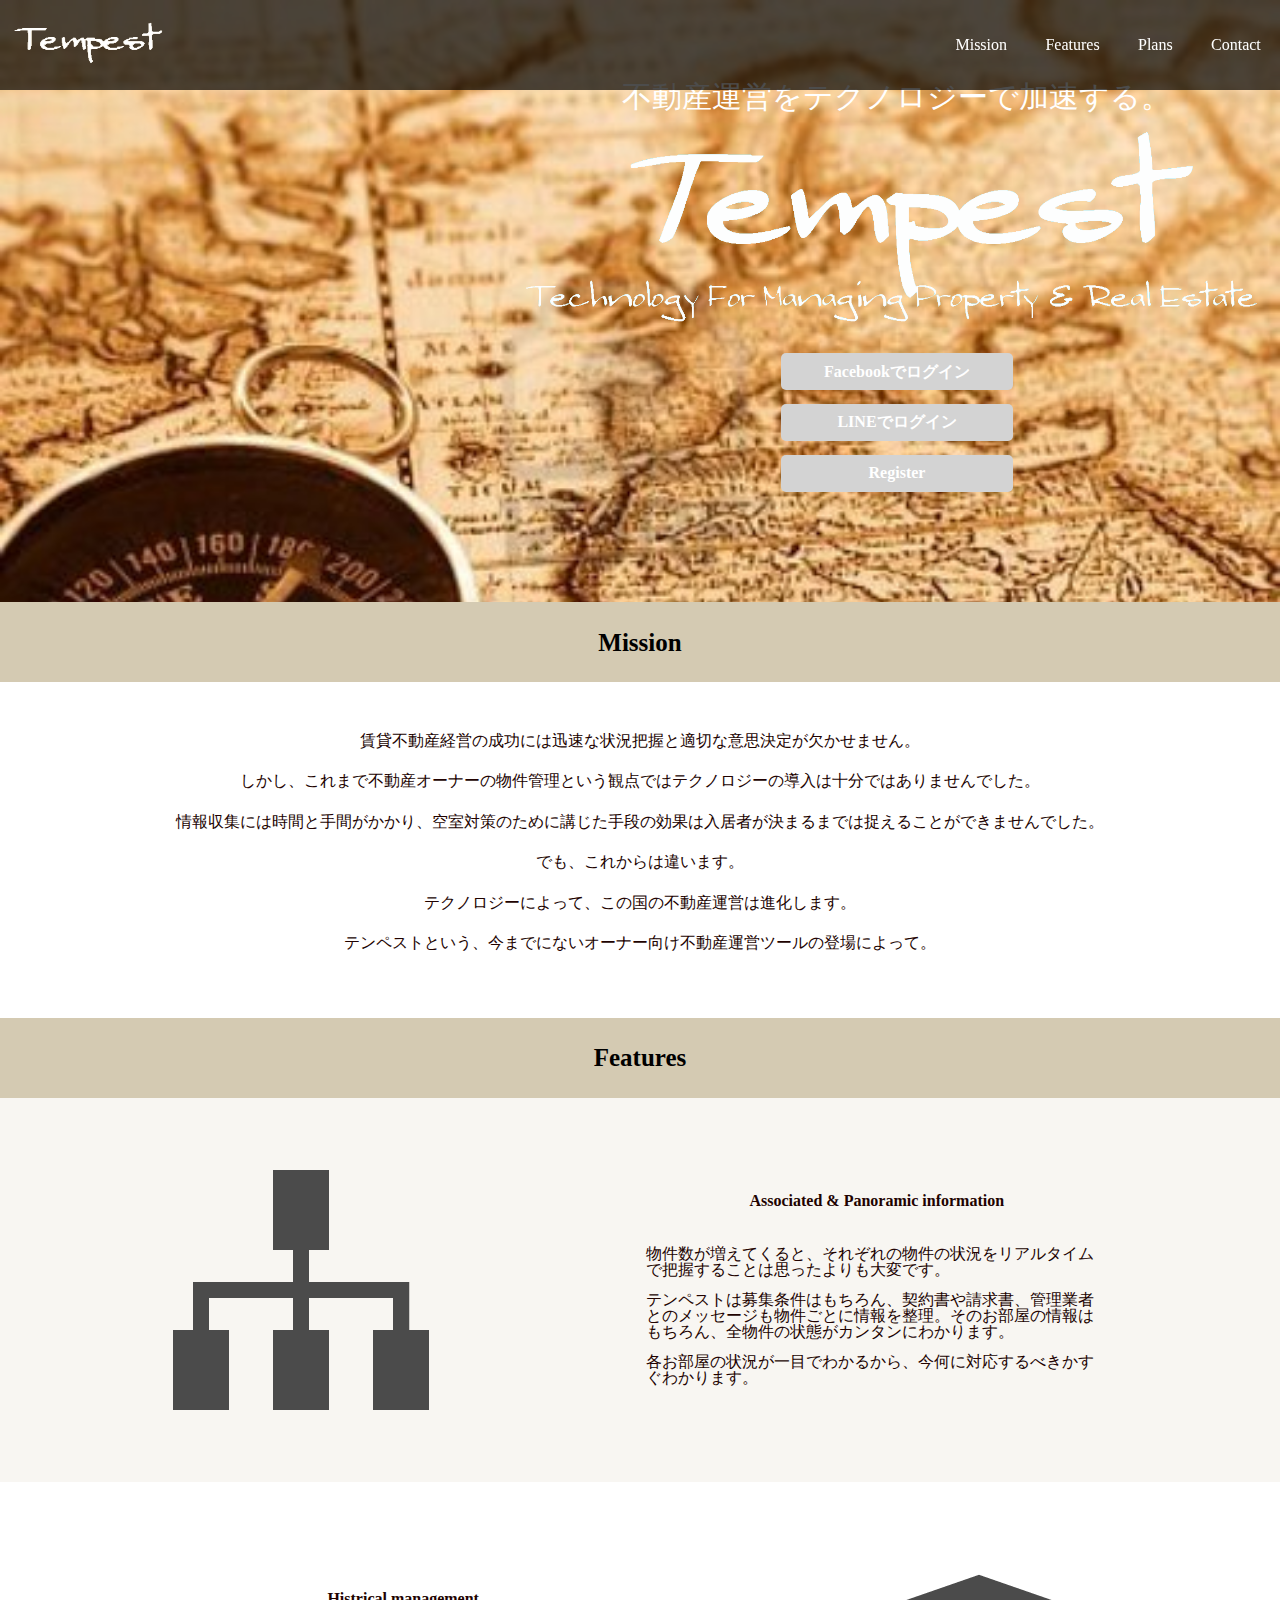
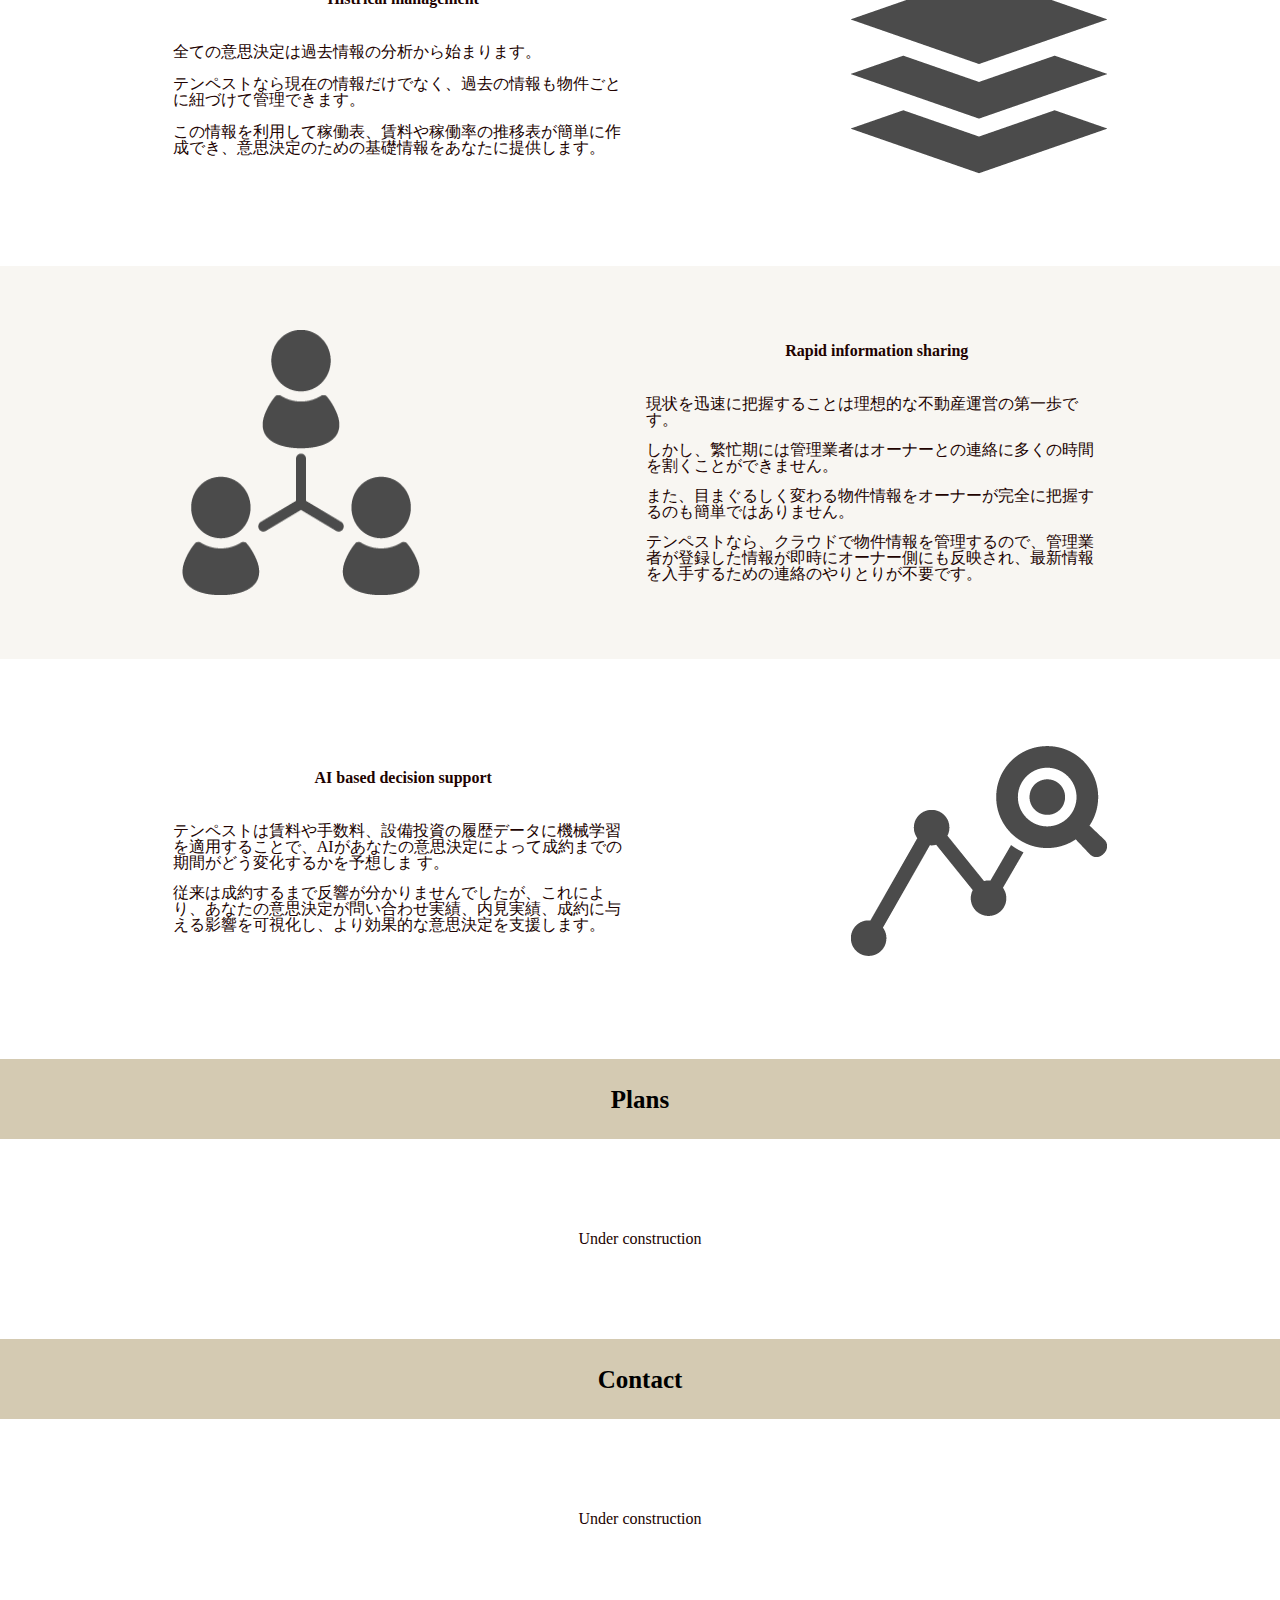
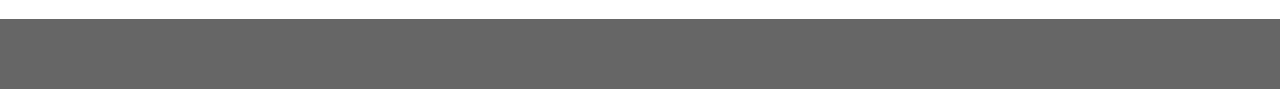
<file: コード/index.html>
<!DOCTYPE html>
<html lang="ja">
  <head>
    <meta charset="utf-8">
    <meta http-equiv="X-UA-Compatible" content="IE=edge">
    <meta name="viewport" content="width=device-width, initial-scale=1">
    <title>Tempest top</title>
    <!--reset css-->
    <link rel="stylesheet" href="css/reset.css">
    <link rel="stylesheet" href="css/header.css">
    <link rel="stylesheet" href="css/task_bar.css">
    <link rel="stylesheet" href="css/index.css">
    
    <!-- BootstrapのCSS読み込み -->
<!--    <link href="css/bootstrap.min.css" rel="stylesheet">-->
    <!-- jQuery読み込み -->
    <script src="https://ajax.googleapis.com/ajax/libs/jquery/1.11.3/jquery.min.js"></script>
    <!-- BootstrapのJS読み込み -->
<!--    <script src="js/bootstrap.min.js"></script>-->
  </head>
  
  <body>
<div class="container">
    <div class="header">
        <div class="logo"><img src="img/logo2.png" alt="tempest logo"></div>
        <div class="menu">
            <a href="#mission">Mission</a>
            <a href="#features">Features</a>
            <a href="#plans">Plans</a>
            <a href="#contact">Contact</a>
        </div>
    </div>

    <div class="top-main">
      <div class="main-box"></div>
       <div class="main-parts">
        <p>不動産運営をテクノロジーで加速する。</p>
        <img src="img/logomainwhite230.png" alt="">
        <div class="logins">
        <a>Facebookでログイン</a>
        <a>LINEでログイン</a>
        <a>Register</a>
         <a name="mission"></a>
        </div>
       </div>

    </div>

    <div class="ribbon">
        <a >Mission</a>
    </div>
    
    <div class="mission">
       <p>
         賃貸不動産経営の成功には迅速な状況把握と適切な意思決定が欠かせません。
       </p>
       <p>
         しかし、これまで不動産オーナーの物件管理という観点ではテクノロジーの導入は十分ではありませんでした。
       </p>
       <p>
           情報収集には時間と手間がかかり、空室対策のために講じた手段の効果は入居者が決まるまでは捉えることができませんでした。
       </p>
        <p>
          でも、これからは違います。
        </p>
        <p>
          テクノロジーによって、この国の不動産運営は進化します。
        </p>
        <p>
          テンペストという、今までにないオーナー向け不動産運営ツールの登場によって。
        </p>
         <a class="jump" name="features">features</a>
    </div>

    <div class="ribbon">
        <a>Features</a>
    </div>
    
    <div class="features_colored">
    <div class="features_left">
        <img src="img/icon_features1.png" alt="A&P info">
        <div class="features_detail">
        <p class="features_title">Associated & Panoramic information</p>
        <p>物件数が増えてくると、それぞれの物件の状況をリアルタイムで把握することは思ったよりも大変です。</p>
          <p>
           テンペストは募集条件はもちろん、契約書や請求書、管理業者とのメッセージも物件ごとに情報を整理。そのお部屋の情報はもちろん、全物件の状態がカンタンにわかります。</p>
           <p>
           各お部屋の状況が一目でわかるから、今何に対応するべきかすぐわかります。
        </p>
        </div>
    </div>
    </div>
    
    <div class="features_right">
        <img src="img/icon_features2.png" alt="Histrical mgmt">
        <div class="features_detail">
        <p class="features_title">Histrical management</p>
        <p>全ての意思決定は過去情報の分析から始まります。<br><br>
           テンペストなら現在の情報だけでなく、過去の情報も物件ごとに紐づけて管理できます。<br><br>
           この情報を利用して稼働表、賃料や稼働率の推移表が簡単に作成でき、意思決定のための基礎情報をあなたに提供します。
        </p>
      </div>
    </div>

    <div class="features_colored">
    <div class="features_left">
        <img src="img/icon_features3.png" alt="R info">
        <div class="features_detail">
        <p class="features_title">Rapid information sharing</p>
          <p>現状を迅速に把握することは理想的な不動産運営の第一歩です。</p>
           <p>しかし、繁忙期には管理業者はオーナーとの連絡に多くの時間を割くことができません。</p>
           <p>
           また、目まぐるしく変わる物件情報をオーナーが完全に把握するのも簡単ではありません。</p>
           <p>
           テンペストなら、クラウドで物件情報を管理するので、管理業者が登録した情報が即時にオーナー側にも反映され、最新情報を入手するための連絡のやりとりが不要です。
        </p>
      </div>
    </div>
    </div>
    
    <div class="features_right">
        <img src="img/icon_features4.png" alt="AI support">
        <div class="features_detail">
        <p class="features_title">AI based decision support</p>
        <p>テンペストは賃料や手数料、設備投資の履歴データに機械学習を適用することで、AIがあなたの意思決定によって成約までの期間がどう変化するかを予想しま    す。</p>
          <p>
           従来は成約するまで反響が分かりませんでしたが、これにより、あなたの意思決定が問い合わせ実績、内見実績、成約に与える影響を可視化し、より効果的な意思決定を支援します。
        </p>
      </div>
    </div>
    
    <a class="jump" name="plans">plans</a>
    <div class="ribbon">
        <a >Plans</a>
    </div>
    
    <div class="plans_detail">
        <p>Under construction</p>
    </div>
    
    <div class="ribbon">
        <a name="contact">Contact</a>
    </div>

    <div class="contact_detail">
        <p>Under construction</p>
    </div>

    <div class="footer">
        
    </div>

 </div>
  </body>
</html>
</file>
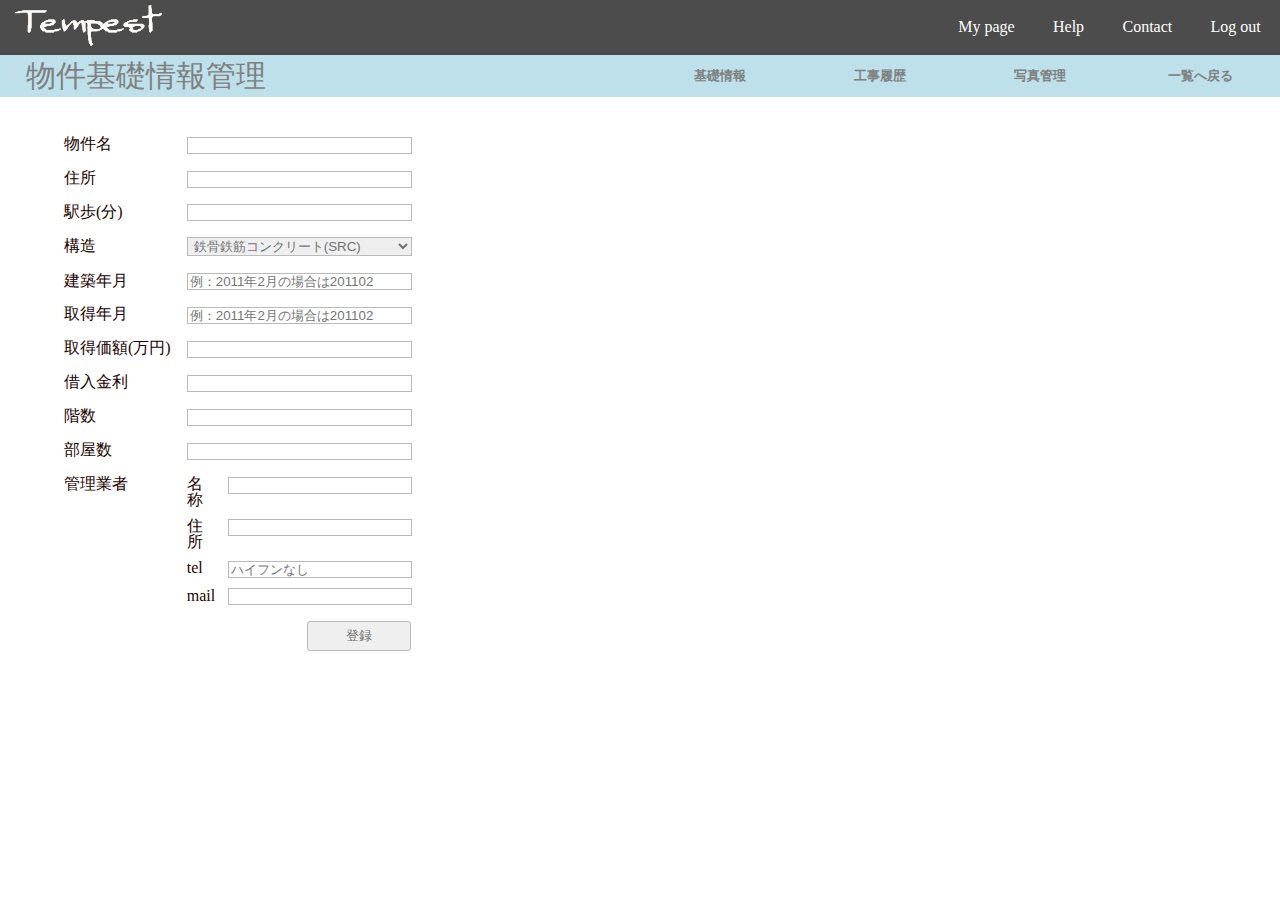
<file: コード/property_info_mgt_basic.html>
<!DOCTYPE html>
<html lang="ja">
  <head>
    <meta charset="utf-8">
    <meta http-equiv="X-UA-Compatible" content="IE=edge">
    <meta name="viewport" content="width=device-width, initial-scale=1">
    <title>tempest property info register</title>
    <!--reset css-->
    <link rel="stylesheet" href="css/reset.css">
    <link rel="stylesheet" href="css/header.css">
    <link rel="stylesheet" href="css/task_bar.css">
<!--     BootstrapのCSS読み込み -->
<!--    <link href="css/bootstrap.min.css" rel="stylesheet">-->
<!--     jQuery読み込みbootstrap&カルーセル -->
    <script src="https://ajax.googleapis.com/ajax/libs/jquery/1.11.3/jquery.min.js"></script>
    
    <!-- jQuery読み込みカルーセル -->
    <script>window.jQuery || document.write('<script src="js/vendor/jQuery-1.11.3.min.js"><\/script>')</script>
    <!-- slick読み込みカルーセル -->
    <script src="js/slick.min.js"></script>
<!--
     BootstrapのJS読み込み 
    <script src="js/bootstrap.min.js"></script>
-->
    <!-- カルーセルのcss読み込み -->
    <link rel="stylesheet" href="css/slick.css">
    <link rel="stylesheet" href="css/slick-theme.css">
    
    <link rel="stylesheet" href="css/property_register.css">
    
  </head>
  
  <body>
<div class="container">
    <div class="header">
        <div class="logo"><img src="img/logo2.png" alt="tempest logo"></div>
        <div class="menu">
            <a href="">My page</a>
            <a href="">Help</a>
            <a href="">Contact</a>
            <a href="">Log out</a>
        </div>
    </div>
    
    <div class="task">
        <p class="title">物件基礎情報管理</p>
        <div class="task_bar">
           <button onclick="location.href='property_info_mgt_basic.html'">基礎情報</button>
           <button onclick="location.href='property_info_mgt_repair.html'">工事履歴</button>
           <button onclick="location.href='property_info_mgt_pic.html'">写真管理</button>
           <button onclick="location.href='property_summary.html'">一覧へ戻る</button>
        </div>
    </div>
    
    <div class="register_form">
      <form method="POST" action="#">
        <table border="0">
          <tr>
            <td>物件名</td>
            <td><input type="text" name="prop_name"></td>
          </tr>
          <tr>
            <td>住所</td>
            <td>        <input type="text" name="prop_address"></td>
          </tr>
          <tr>
            <td>駅歩(分)</td>
            <td>        <input type="text" name="distance"></td>
          </tr>
          <tr>
            <td>構造</td>
            <td>
              <select name="structure_id" id="">
                <option value="1">鉄骨鉄筋コンクリート(SRC)</option>
                <option value="2">鉄筋コンクリート(RC)</option>
                <option value="3">鉄骨(S)</option>
                <option value="4">木造(W)</option>
              </select>
            </td>
          </tr>
          <tr>
            <td>建築年月</td>
            <td><input type="text" name="built_date" placeholder="例：2011年2月の場合は201102"></td>
          </tr>
          <tr>
            <td>取得年月</td>
            <td><input type="text" name="buy_date" placeholder="例：2011年2月の場合は201102"></td>
          </tr>
          <tr>
            <td>取得価額(万円)</td>
            <td><input type="text" name="price"></td>
          </tr>
          <tr>
            <td>借入金利</td>
            <td><input type="text" name="interest_rate"></td>
          </tr>
          <tr>
            <td>階数</td>
            <td><input type="text" name="number_of_floors"></td>
          </tr>
          <tr>
            <td>部屋数</td>
            <td><input type="text" name="number_of_rooms"></td>
          </tr>
          <tr>
            <td>管理業者</td>
            <td class="com_items">
             <table>
              <tr>
                <td>名称</td>
                <td><input type="text" name="com_name"></td>
              </tr>
              <tr>
                <td>住所</td>
                <td><input type="text" name="com_address"></td>
              </tr>
              <tr>
                <td>tel</td>
                <td><input type="text" name="com_tel"  placeholder="ハイフンなし"></td>
              </tr>
              <tr>
                <td>mail</td>
                <td><input type="text" name="com_mail"></td>
              </tr>
              </table>

            </td>
          </tr>
        </table>
        <div class="sub_box">
        <input class="submit" type="submit" value="登録">
        </div>
      </form>

    </div>
    
 </div>
  </body>
</html>
</file>
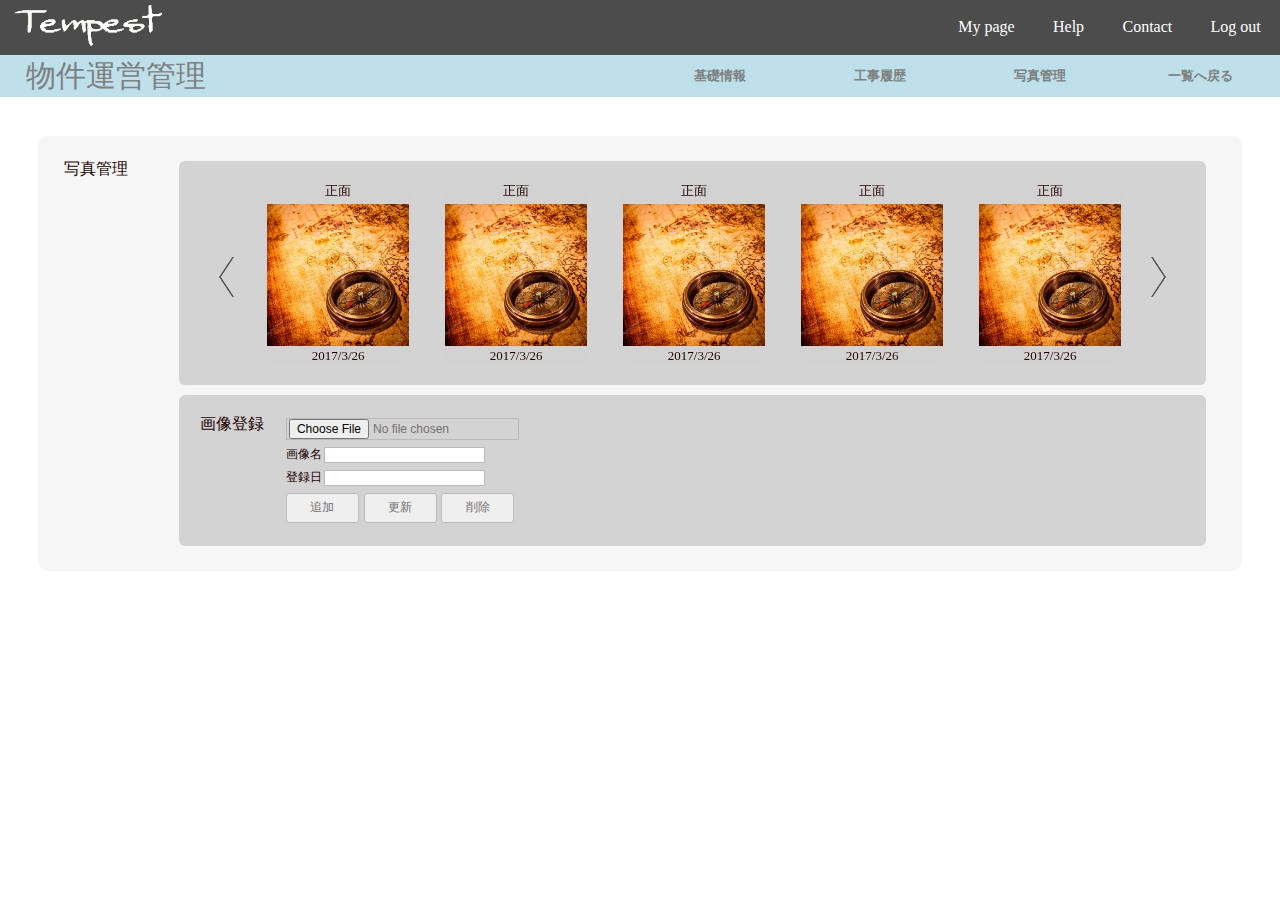
<file: コード/property_info_mgt_pic.html>
<!DOCTYPE html>
<html lang="ja">
  <head>
    <meta charset="utf-8">
    <meta http-equiv="X-UA-Compatible" content="IE=edge">
    <meta name="viewport" content="width=device-width, initial-scale=1">
    <title>tempest property info register</title>
    <!--reset css-->
    <link rel="stylesheet" href="css/reset.css">
    <link rel="stylesheet" href="css/header.css">
    <link rel="stylesheet" href="css/task_bar.css">
    
<script src="js/jquery-2.1.3.min.js"></script>
<!--     BootstrapのCSS読み込み -->
<!--    <link href="css/bootstrap.min.css" rel="stylesheet">-->
<!--     jQuery読み込みbootstrap&カルーセル -->
    <script src="https://ajax.googleapis.com/ajax/libs/jquery/1.11.3/jquery.min.js"></script>
    
    <!-- jQuery読み込みカルーセル -->
    <script>window.jQuery || document.write('<script src="js/vendor/jQuery-1.11.3.min.js"><\/script>')</script>
    <!-- slick読み込みカルーセル -->
    <script src="js/slick.min.js"></script>
<!--
     BootstrapのJS読み込み 
    <script src="js/bootstrap.min.js"></script>
-->
    <!-- カルーセルのcss読み込み -->
    <link rel="stylesheet" href="css/slick.css">
    <link rel="stylesheet" href="css/slick-theme.css">
    <link rel="stylesheet" href="css/property_mgt_pic.css">
    
    <script>
        $(function (){

          
            
            //カルーセル（物件）
            $('.prop_pic .slider').slick({
                accessibility: true,
                dots: false,
                arrows: true,
                infinite: false,
                slidesToShow: 5,
                slidesToScroll: 5,
                prevArrow:'<img src="img/arrow_right4.png" class="prev" width="15" height="40">',
                nextArrow:'<img src="img/arrow_right4.png" class="next" width="15" height="40">'
//                prevArrow:'<img src="img/arrow_left2.jpg" class="prev" width="30" height="40">',
//                nextArrow:'<img src="img/arrow_left2.jpg" class="next" width="30" height="40">'
            });

      
      
//img設定

//      
// $("#uploadFile").change(function() {
//
//    var canvas = $("#myCanvas");
//    var ctx = canvas[0].getContext("2d");
//
//    // 選択されたファイルを取得
//    var file = this.files[0];
//
//    // 画像ファイル以外は処理中止
//    if (!file.type.match(/^image\/(png|jpeg|gif)$/)) return;
//
//    var image = new Image();
//    var reader = new FileReader();
//
//    // File APIを使用し、ローカルファイルを読み込む
//    reader.onload = function(evt) {
//
//      // 画像がloadされた後に、canvasに描画する
//      image.onload = function() {
//        ctx.drawImage(image, 0, 0, 300, 300);
//      }
//
//      // 画像のURLをソースに設定
//      image.src = evt.target.result;
//    }
//
//    // ファイルを読み込み、データをBase64でエンコードされたデータURLにして返す
//    reader.readAsDataURL(file);
//  });
          
                  });
      </script>
    
    
  </head>
  
  
  
  
  
<!-----------header & task----------------->
  <body>
<div class="container">
    <div class="header">
        <div class="logo"><img src="img/logo2.png" alt="tempest logo"></div>
        <div class="menu">
            <a href="">My page</a>
            <a href="">Help</a>
            <a href="">Contact</a>
            <a href="">Log out</a>
        </div>
    </div>
    
    <div class="task">
        <p class="title">物件運営管理</p>
        <div class="task_bar">
           <button onclick="location.href='property_info_mgt_basic.html'">基礎情報</button>
           <button onclick="location.href='property_info_mgt_repair.html'">工事履歴</button>
           <button onclick="location.href='property_info_mgt_pic.html'">写真管理</button>
           <button onclick="location.href='property_summary.html'">一覧へ戻る</button>
        </div>
    </div>
    
<!--------以下main----------->
    
    
    <div class="main_box">
      <div class="main_left">
        <p>写真管理</p>
      </div>
      
      <div class="main_right">
        <div class="prop_pic_box">

    <div class="prop_pic">
        <ul class="slider">
            <li><div class="prop_pic_out">
              
               <form method="POST" action="#">
                <p class="prop_pic_name" href="#">正面</p>
               </form>
               
               <img src="img/LP_top3.jpg" alt="">

               <p class="prop_pic_date" href="#">2017/3/26</p>
               
            </div></li>
            
            <li><div class="prop_pic_out">
              
               <form method="POST" action="#">
                <p class="prop_pic_name" href="#">正面</p>
               </form>
               
               <img src="img/LP_top3.jpg" alt="">

               <p class="prop_pic_date" href="#">2017/3/26</p>
               
            </div></li>
            
            <li><div class="prop_pic_out">
              
               <form method="POST" action="#">
                <p class="prop_pic_name" href="#">正面</p>
               </form>
               
               <img src="img/LP_top3.jpg" alt="">

               <p class="prop_pic_date" href="#">2017/3/26</p>
               
            </div></li>
            
            <li><div class="prop_pic_out">
              
               <form method="POST" action="#">
                <p class="prop_pic_name" href="#">正面</p>
               </form>
               
               <img src="img/LP_top3.jpg" alt="">

               <p class="prop_pic_date" href="#">2017/3/26</p>
               
            </div></li>
            
            <li><div class="prop_pic_out">
              
               <form method="POST" action="#">
                <p class="prop_pic_name" href="#">正面</p>
               </form>
               
               <img src="img/LP_top3.jpg" alt="">

               <p class="prop_pic_date" href="#">2017/3/26</p>
               
            </div></li>
            
            <li><div class="prop_pic_out">
              
               <form method="POST" action="#">
                <p class="prop_pic_name" href="#">正面</p>
               </form>
               
               <img src="img/LP_top3.jpg" alt="">

               <p class="prop_pic_date" href="#">2017/3/26</p>
               
            </div></li>
            

        </ul>
    </div>
       
       
        </div>
        
        <div class="prop_pic_register">
          <p>画像登録</p>
          
          <div class="prop_pic_register_box">
          <form method="POST" action="#">


<!--            <canvas id="myCanvas" width="100" height="100" ></canvas>-->
           <input type="file" id="uploadFile" name="image">
            <p>画像名<input type="text"></p>
            <p>登録日<input type="text"></p>
           
           
            <div class="sub_box">
            <input class="submit" type="submit" value="追加">
            <input class="submit" type="submit" value="更新">
            <input class="submit" type="submit" value="削除">
            </div>

          </form>
          </div>
        </div>
      </div>
      
    </div>
    
    
 </div>
  </body>
</html>
</file>
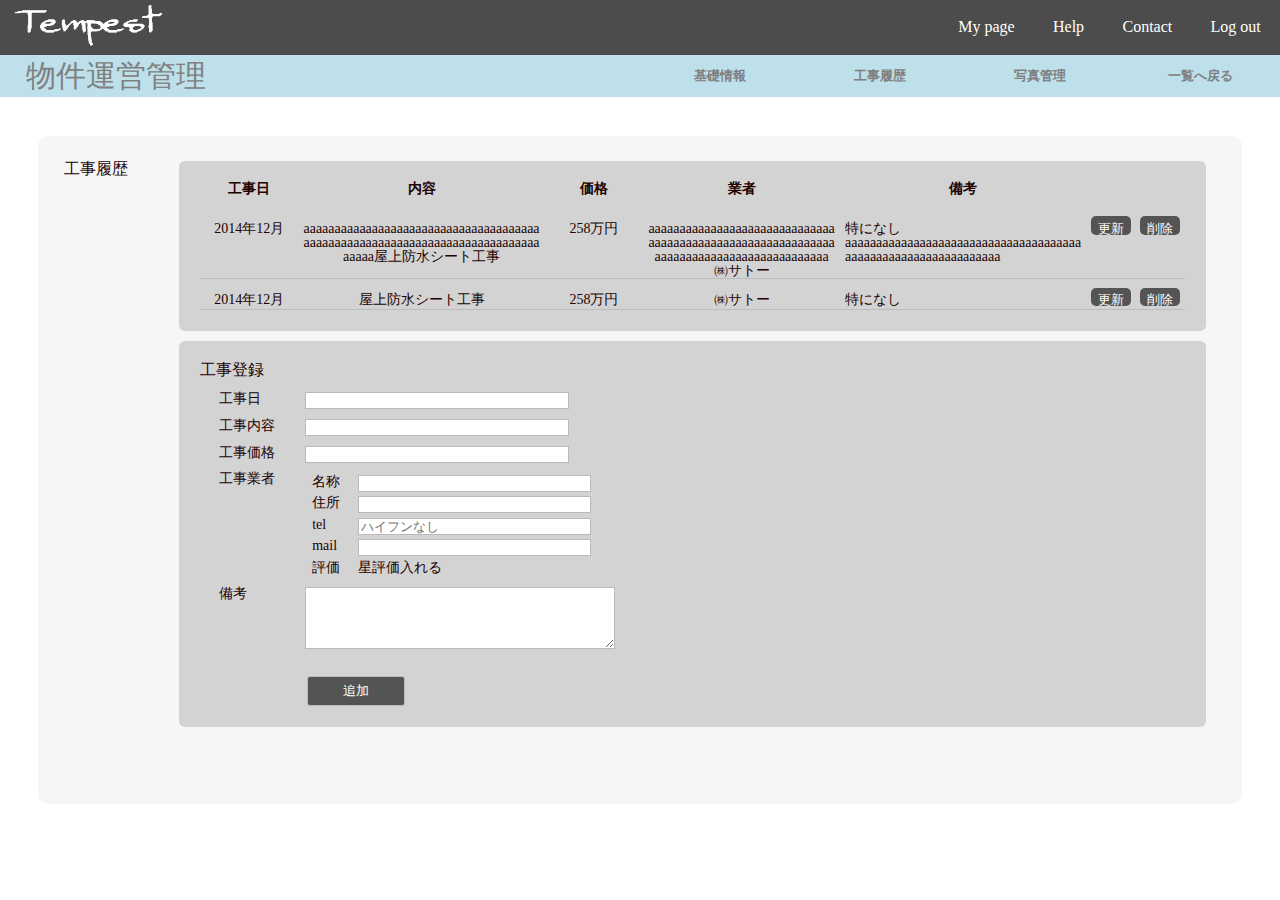
<file: コード/property_info_mgt_repair.html>
<!DOCTYPE html>
<html lang="ja">
  <head>
    <meta charset="utf-8">
    <meta http-equiv="X-UA-Compatible" content="IE=edge">
    <meta name="viewport" content="width=device-width, initial-scale=1">
    <title>tempest property info register</title>
    <!--reset css-->
    <link rel="stylesheet" href="css/reset.css">
    <link rel="stylesheet" href="css/header.css">
    <link rel="stylesheet" href="css/task_bar.css">
<!--     BootstrapのCSS読み込み -->
<!--    <link href="css/bootstrap.min.css" rel="stylesheet">-->
<!--     jQuery読み込みbootstrap&カルーセル -->
    <script src="https://ajax.googleapis.com/ajax/libs/jquery/1.11.3/jquery.min.js"></script>
    
    <!-- jQuery読み込みカルーセル -->
    <script>window.jQuery || document.write('<script src="js/vendor/jQuery-1.11.3.min.js"><\/script>')</script>
    <!-- slick読み込みカルーセル -->
    <script src="js/slick.min.js"></script>
<!--
     BootstrapのJS読み込み 
    <script src="js/bootstrap.min.js"></script>
-->
    <!-- カルーセルのcss読み込み -->
    <link rel="stylesheet" href="css/slick.css">
    <link rel="stylesheet" href="css/slick-theme.css">
    
    <link rel="stylesheet" href="css/property_mgt_repair.css">
    
  </head>
  
  <body>
<div class="container">
    <div class="header">
        <div class="logo"><img src="img/logo2.png" alt="tempest logo"></div>
        <div class="menu">
            <a href="">My page</a>
            <a href="">Help</a>
            <a href="">Contact</a>
            <a href="">Log out</a>
        </div>
    </div>
    
    <div class="task">
        <p class="title">物件運営管理</p>
        <div class="task_bar">
           <button onclick="location.href='property_info_mgt_basic.html'">基礎情報</button>
           <button onclick="location.href='property_info_mgt_repair.html'">工事履歴</button>
           <button onclick="location.href='property_info_mgt_pic.html'">写真管理</button>
           <button onclick="location.href='property_summary.html'">一覧へ戻る</button>
        </div>
    </div>
    
<!--------以下main----------->
    
    <div class="main_box">
      <div class="main_left">
        <p>工事履歴</p>
      </div>
      
      <div class="main_right">
        <div class="repair_history">
          <table class="repair_table">
            <colgroup>
              <col style="width:10%;">
              <col style="width:25%;">
              <col style="width:10%;">
              <col style="width:20%;">
              <col style="width:25%;">
              <col style="width:10%;">
            </colgroup>
            <tr>
              <th class="repair_date">工事日</th>
              <th class="repair_detail">内容</th>
              <th class="price">価格</th>
              <th class="com_name">業者</th>
              <th class="remark">備考</th>
            </tr>
            <tr>
              <td>2014年12月</td>
              <td>aaaaaaaaaaaaaaaaaaaaaaaaaaaaaaaaaaaaaaaaaaaaaaaaaaaaaaaaaaaaaaaaaaaaaaaaaaaaaaaaa屋上防水シート工事</td>
              <td>258万円</td>
              <td>aaaaaaaaaaaaaaaaaaaaaaaaaaaaaaaaaaaaaaaaaaaaaaaaaaaaaaaaaaaaaaaaaaaaaaaaaaaaaaaaaaaaaaaa㈱サトー</td>
              <td class="remark_comment">特になしaaaaaaaaaaaaaaaaaaaaaaaaaaaaaaaaaaaaaaaaaaaaaaaaaaaaaaaaaaaaaaa</td>
              <td class="btn_box">
                <div class="btns">
                  <div>更新</div>
                  <div>削除</div>
                </div>
              </td>
            </tr>
            
            <tr>
              <td>2014年12月</td>
              <td>屋上防水シート工事</td>
              <td>258万円</td>
              <td>㈱サトー</td>
              <td class="remark_comment">特になし</td>
              <td class="btn_box">
                <div class="btns">
                  <div>更新</div>
                  <div>削除</div>
                </div>
              </td>
            </tr>
            
          </table>
        </div>
        
        <div class="repair_register">
          <p>工事登録</p>
          <form method="POST" action="#">
            <table class="repair_register_outside">
            <colgroup>
              <col style="width:3%;">
              <col style="width:30%;">
            </colgroup>
              <tr>
                <td>工事日</td>
                <td><input type="text" name="repair_date"></td>
              </tr>
              <tr>
                <td>工事内容</td>
                <td><input type="text" name="repair_detail"></td>
              </tr>
              <tr>
                <td>工事価格</td>
                <td><input type="text" name="repair_price"></td>
              </tr>
              <tr>
                <td>工事業者</td>
                <td class="com_items">
                 <table class="repair_register_inside">
                  <colgroup>
                    <col style="width:20%;">
                    <col style="width:80%;">
                  </colgroup>
                 
                  <tr>
                    <td>名称</td>
                    <td><input type="text" name="repair_com_name"></td>
                  </tr>
                  <tr>
                    <td>住所</td>
                    <td><input type="text" name="repair_com_address"></td>
                  </tr>
                  <tr>
                    <td>tel</td>
                    <td><input type="text" name="repair_com_tel"  placeholder="ハイフンなし"></td>
                  </tr>
                  <tr>
                    <td>mail</td>
                    <td><input type="text" name="repair_com_mail"></td>
                  </tr>
                  <tr>
                    <td>評価</td>
                    <td>星評価入れる</td>
                  </tr>
                  </table>
                </td>
              </tr>
              <tr>
                <td>備考</td>
                <td><textarea name="repair_remarks" rows="4" cols="36"></textarea>
              </tr>
            </table>
            
            <div class="sub_box">
            <input class="submit" type="submit" value="追加">
            </div>
            
          </form>
        </div>
      </div>
      
    </div>
    
    
 </div>
  </body>
</html>
</file>
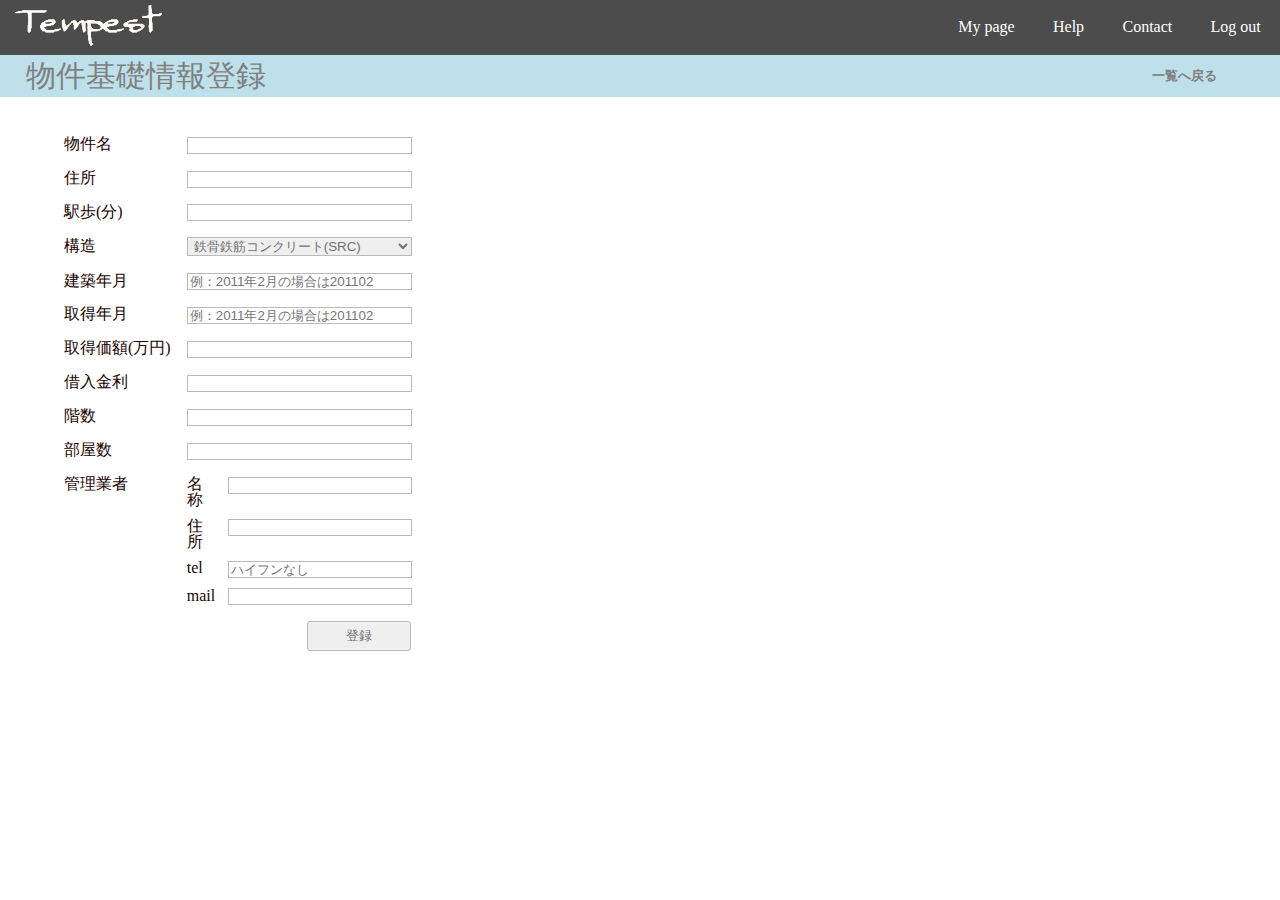
<file: コード/property_info_register.html>
<!DOCTYPE html>
<html lang="ja">
  <head>
    <meta charset="utf-8">
    <meta http-equiv="X-UA-Compatible" content="IE=edge">
    <meta name="viewport" content="width=device-width, initial-scale=1">
    <title>tempest property info register</title>
    <!--reset css-->
    <link rel="stylesheet" href="css/reset.css">
    <link rel="stylesheet" href="css/header.css">
    <link rel="stylesheet" href="css/task_bar.css">
<!--     BootstrapのCSS読み込み -->
<!--    <link href="css/bootstrap.min.css" rel="stylesheet">-->
<!--     jQuery読み込みbootstrap&カルーセル -->
    <script src="https://ajax.googleapis.com/ajax/libs/jquery/1.11.3/jquery.min.js"></script>
    
    <!-- jQuery読み込みカルーセル -->
    <script>window.jQuery || document.write('<script src="js/vendor/jQuery-1.11.3.min.js"><\/script>')</script>
    <!-- slick読み込みカルーセル -->
    <script src="js/slick.min.js"></script>
<!--
     BootstrapのJS読み込み 
    <script src="js/bootstrap.min.js"></script>
-->
    <!-- カルーセルのcss読み込み -->
    <link rel="stylesheet" href="css/slick.css">
    <link rel="stylesheet" href="css/slick-theme.css">
    
    <link rel="stylesheet" href="css/property_register.css">
    
  </head>
  
  <body>
<div class="container">
    <div class="header">
        <div class="logo"><img src="img/logo2.png" alt="tempest logo"></div>
        <div class="menu">
            <a href="">My page</a>
            <a href="">Help</a>
            <a href="">Contact</a>
            <a href="">Log out</a>
        </div>
    </div>
    
    <div class="task">
        <p class="title">物件基礎情報登録</p>
        <div class="task_bar">
           <button onclick="location.href='property_summary.html'">一覧へ戻る</button>
<!--
           <button>Chart</button>
           <button>Sort</button>
           <button>Change</button>
-->
        </div>
    </div>
    
    <div class="register_form">
      <form method="POST" action="#">
        <table border="0">
          <tr>
            <td>物件名</td>
            <td><input type="text" name="prop_name"></td>
          </tr>
          <tr>
            <td>住所</td>
            <td>        <input type="text" name="prop_address"></td>
          </tr>
          <tr>
            <td>駅歩(分)</td>
            <td>        <input type="text" name="distance"></td>
          </tr>
          <tr>
            <td>構造</td>
            <td>
              <select name="structure_id" id="">
                <option value="1">鉄骨鉄筋コンクリート(SRC)</option>
                <option value="2">鉄筋コンクリート(RC)</option>
                <option value="3">鉄骨(S)</option>
                <option value="4">木造(W)</option>
              </select>
            </td>
          </tr>
          <tr>
            <td>建築年月</td>
            <td><input type="text" name="built_date" placeholder="例：2011年2月の場合は201102"></td>
          </tr>
          <tr>
            <td>取得年月</td>
            <td><input type="text" name="buy_date" placeholder="例：2011年2月の場合は201102"></td>
          </tr>
          <tr>
            <td>取得価額(万円)</td>
            <td><input type="text" name="price"></td>
          </tr>
          <tr>
            <td>借入金利</td>
            <td><input type="text" name="interest_rate"></td>
          </tr>
          <tr>
            <td>階数</td>
            <td><input type="text" name="number_of_floors"></td>
          </tr>
          <tr>
            <td>部屋数</td>
            <td><input type="text" name="number_of_rooms"></td>
          </tr>
          <tr>
            <td>管理業者</td>
            <td class="com_items">
             <table>
              <tr>
                <td>名称</td>
                <td><input type="text" name="com_name"></td>
              </tr>
              <tr>
                <td>住所</td>
                <td><input type="text" name="com_address"></td>
              </tr>
              <tr>
                <td>tel</td>
                <td><input type="text" name="com_tel"  placeholder="ハイフンなし"></td>
              </tr>
              <tr>
                <td>mail</td>
                <td><input type="text" name="com_mail"></td>
              </tr>
              </table>

            </td>
          </tr>
        </table>
        <div class="sub_box">
        <input class="submit" type="submit" value="登録">
        </div>
      </form>

    </div>
    
 </div>
  </body>
</html>
</file>
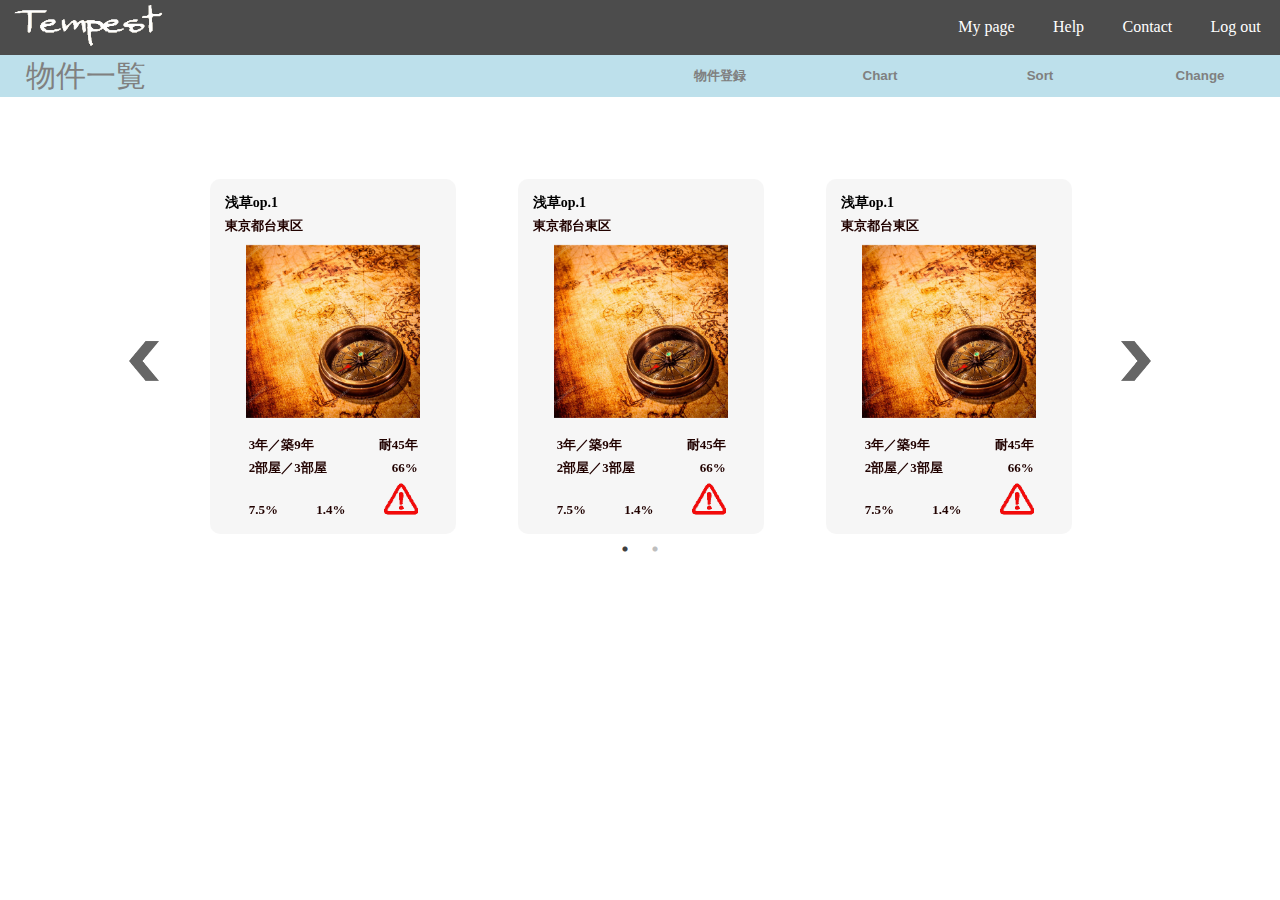
<file: コード/property_summary.html>
<!DOCTYPE html>
<html lang="ja">
  <head>
    <meta charset="utf-8">
    <meta http-equiv="X-UA-Compatible" content="IE=edge">
    <meta name="viewport" content="width=device-width, initial-scale=1">
    <title>tempest property summary</title>
    <!--reset css-->
    <link rel="stylesheet" href="css/reset.css">
    <link rel="stylesheet" href="css/header.css">
    <link rel="stylesheet" href="css/task_bar.css">
<!--     BootstrapのCSS読み込み -->
<!--    <link href="css/bootstrap.min.css" rel="stylesheet">-->
<!--     jQuery読み込みbootstrap&カルーセル -->
    <script src="https://ajax.googleapis.com/ajax/libs/jquery/1.11.3/jquery.min.js"></script>
    
    <!-- jQuery読み込みカルーセル -->
    <script>window.jQuery || document.write('<script src="js/vendor/jQuery-1.11.3.min.js"><\/script>')</script>
    <!-- slick読み込みカルーセル -->
    <script src="js/slick.min.js"></script>
<!--
     BootstrapのJS読み込み 
    <script src="js/bootstrap.min.js"></script>
-->
    <!-- カルーセルのcss読み込み -->
    <link rel="stylesheet" href="css/slick.css">
    <link rel="stylesheet" href="css/slick-theme.css">
    <link rel="stylesheet" href="css/property_summary.css">
    
    <script>
        $(function (){
            
            //カルーセル（物件）
            $('.cards .slider').slick({
                accessibility: true,
                dots: true,
                arrows: true,
                infinite: false,
                slidesToShow: 3,
                slidesToScroll: 3,
                prevArrow:'<img src="img/arrow_right5.png" class="prev" width="30" height="40">',
                nextArrow:'<img src="img/arrow_right5.png" class="next" width="30" height="40">'
//                prevArrow:'<img src="img/arrow_left2.jpg" class="prev" width="30" height="40">',
//                nextArrow:'<img src="img/arrow_left2.jpg" class="next" width="30" height="40">'
            });
          
            //カルーセル（物件写真）
            $('.prop_pic .prop_pic_slider').slick({
                accessibility: true,
                dots: false,
                arrows: false,
                infinite: true,
                fade: true,
                autoplay: true,
                autoplaySpeed: 3000,
                speed: 500
            });
          
        });
        
        
        
        
    </script>
  </head>
  
  <body>
<div class="container">
    <div class="header">
        <div class="logo"><img src="img/logo2.png" alt="tempest logo"></div>
        <div class="menu">
            <a href="">My page</a>
            <a href="">Help</a>
            <a href="">Contact</a>
            <a href="">Log out</a>
        </div>
    </div>
    
    <div class="task">
        <p class="title">物件一覧</p>
        <div class="task_bar">
           <button onclick="location.href='property_info_register.html'">物件登録</button>
           <button>Chart</button>
           <button>Sort</button>
           <button onclick="location.href='rooms_summary.html'">Change</button>
        </div>
    </div>
    
    <div class="cards_container">
    <div class="cards">
        <ul class="slider">
            <li><div class="prop_card_out"><div class="prop_card_in">
                <a class="prop_name" href="property_info_mgt_repair.html">浅草op.1</a>
                <p class="prop_add">東京都台東区</p>
                <div class="prop_pic">
                <ul class="prop_pic_slider">
                <li><img src="img/LP_top3.jpg" alt=""></li>
                <li><img src="img/icon_features3.png" alt=""></li>
                <li><img src="img/icon_features2.png" alt=""></li>
                </ul>
                </div>
                <div class="card_under">
                <div class="card_top under">
                <p>3年／築9年</p>
                <p>耐45年</p>
                </div>
                <div class="card_mid under">
                <p>2部屋／3部屋</p>
                <p>66%</p>
                </div>
                <div class="card_low under">
                <p>7.5%</p>
                <p>1.4%</p>
                <img class="alert" src="img/alert_red.png" alt="alert" >
                </div>
                </div>
            </div></div></li>
            
            <li><div class="prop_card_out"><div class="prop_card_in">
                <a class="prop_name" href="#">浅草op.1</a>
                <p class="prop_add">東京都台東区</p>
                <div class="prop_pic">
                <ul class="prop_pic_slider">
                <li><img src="img/LP_top3.jpg" alt=""></li>
                <li><img src="img/icon_features3.png" alt=""></li>
                <li><img src="img/icon_features2.png" alt=""></li>
                </ul>
                </div>
                <div class="card_under">
                <div class="card_top under">
                <p>3年／築9年</p>
                <p>耐45年</p>
                </div>
                <div class="card_mid under">
                <p>2部屋／3部屋</p>
                <p>66%</p>
                </div>
                <div class="card_low under">
                <p>7.5%</p>
                <p>1.4%</p>
                <img class="alert" src="img/alert_red.png" alt="alert" >
                </div>
                </div>
            </div></div></li>
            
            <li><div class="prop_card_out"><div class="prop_card_in">
                <a class="prop_name" href="#">浅草op.1</a>
                <p class="prop_add">東京都台東区</p>
                <div class="prop_pic">
                <ul class="prop_pic_slider">
                <li><img src="img/LP_top3.jpg" alt=""></li>
                <li><img src="img/icon_features3.png" alt=""></li>
                <li><img src="img/icon_features2.png" alt=""></li>
                </ul>
                </div>
                <div class="card_under">
                <div class="card_top under">
                <p>3年／築9年</p>
                <p>耐45年</p>
                </div>
                <div class="card_mid under">
                <p>2部屋／3部屋</p>
                <p>66%</p>
                </div>
                <div class="card_low under">
                <p>7.5%</p>
                <p>1.4%</p>
                <img class="alert" src="img/alert_red.png" alt="alert" >
                </div>
                </div>
            </div></div></li>
            
                        <li><div class="prop_card_out"><div class="prop_card_in">
                <a class="prop_name" href="#">浅草op.1</a>
                <p class="prop_add">東京都台東区</p>
                <div class="prop_pic">
                <ul class="prop_pic_slider">
                <li><img src="img/LP_top3.jpg" alt=""></li>
                <li><img src="img/icon_features3.png" alt=""></li>
                <li><img src="img/icon_features2.png" alt=""></li>
                </ul>
                </div>
                <div class="card_under">
                <div class="card_top under">
                <p>3年／築9年</p>
                <p>耐45年</p>
                </div>
                <div class="card_mid under">
                <p>2部屋／3部屋</p>
                <p>66%</p>
                </div>
                <div class="card_low under">
                <p>7.5%</p>
                <p>1.4%</p>
                <img class="alert" src="img/alert_red.png" alt="alert" >
                </div>
                </div>
            </div></div></li>
            
                        <li><div class="prop_card_out"><div class="prop_card_in">
                <a class="prop_name" href="#">浅草op.1</a>
                <p class="prop_add">東京都台東区</p>
                <div class="prop_pic">
                <ul class="prop_pic_slider">
                <li><img src="img/LP_top3.jpg" alt=""></li>
                <li><img src="img/icon_features3.png" alt=""></li>
                <li><img src="img/icon_features2.png" alt=""></li>
                </ul>
                </div>
                <div class="card_under">
                <div class="card_top under">
                <p>3年／築9年</p>
                <p>耐45年</p>
                </div>
                <div class="card_mid under">
                <p>2部屋／3部屋</p>
                <p>66%</p>
                </div>
                <div class="card_low under">
                <p>7.5%</p>
                <p>1.4%</p>
                <img class="alert" src="img/alert_red.png" alt="alert" >
                </div>
                </div>
            </div></div></li>
            
                        <li><div class="prop_card_out"><div class="prop_card_in">
                <a class="prop_name" href="#">浅草op.1</a>
                <p class="prop_add">東京都台東区</p>
                <div class="prop_pic">
                <ul class="prop_pic_slider">
                <li><img src="img/LP_top3.jpg" alt=""></li>
                <li><img src="img/icon_features3.png" alt=""></li>
                <li><img src="img/icon_features2.png" alt=""></li>
                </ul>
                </div>
                <div class="card_under">
                <div class="card_top under">
                <p>3年／築9年</p>
                <p>耐45年</p>
                </div>
                <div class="card_mid under">
                <p>2部屋／3部屋</p>
                <p>66%</p>
                </div>
                <div class="card_low under">
                <p>7.5%</p>
                <p>1.4%</p>
                <img class="alert" src="img/alert_red.png" alt="alert" >
                </div>
                </div>
            </div></div></li>
            

        </ul>
    </div>
    </div>
 </div>
  </body>
</html>
</file>
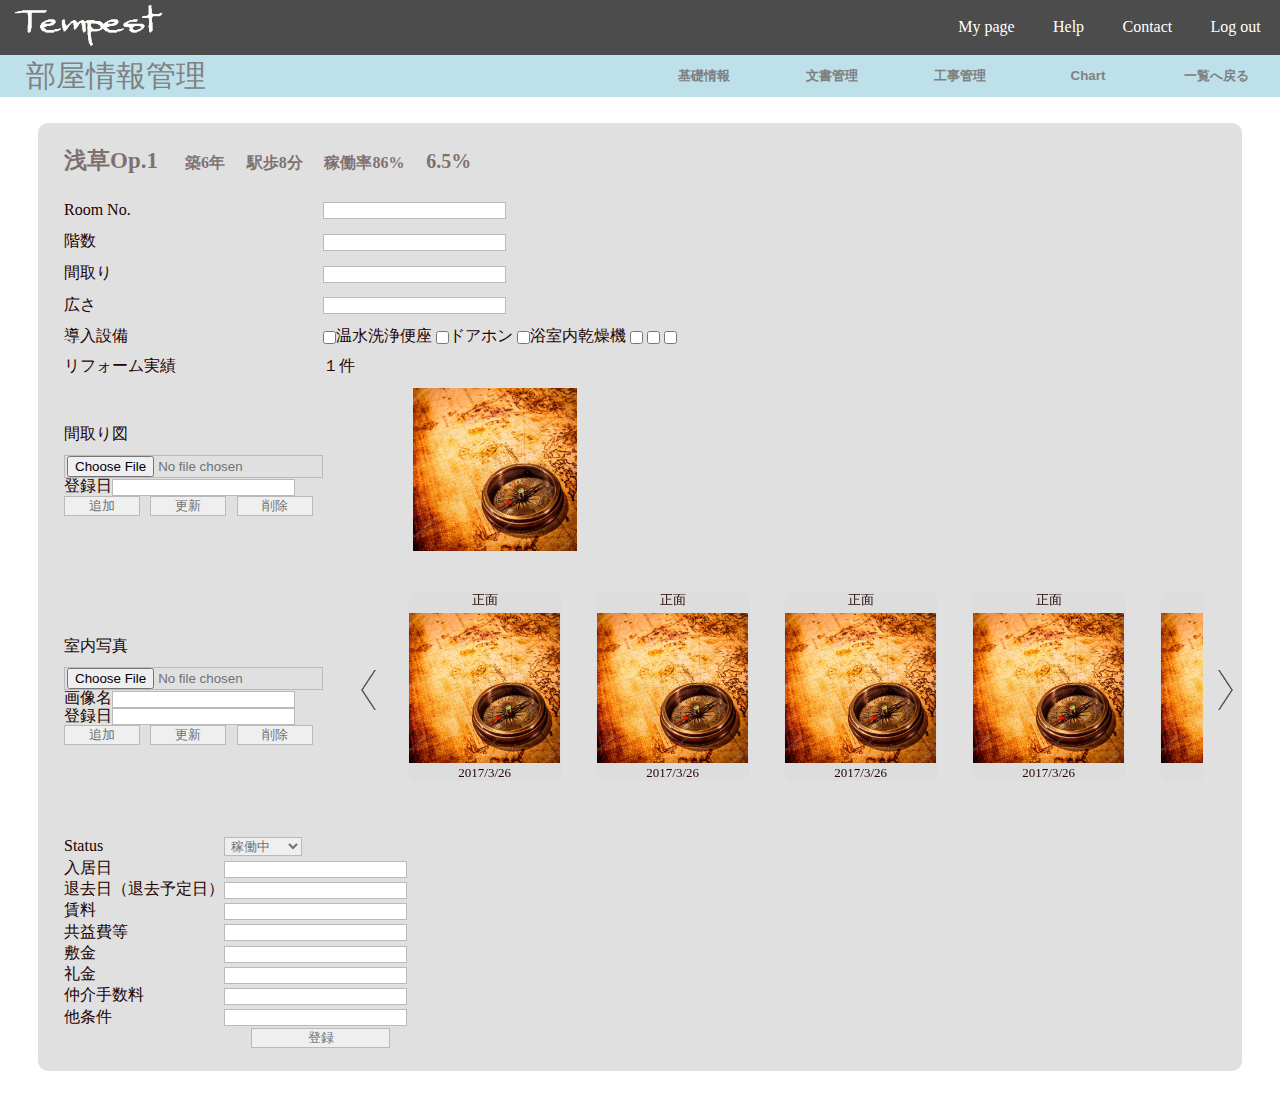
<file: コード/rooms_info_mgt.html>
<!DOCTYPE html>
<html lang="ja">
  <head>
    <meta charset="utf-8">
    <meta http-equiv="X-UA-Compatible" content="IE=edge">
    <meta name="viewport" content="width=device-width, initial-scale=1">
    <title>tempest property info register</title>
    <!--reset css-->
    <link rel="stylesheet" href="css/reset.css">
    <link rel="stylesheet" href="css/header.css">
    <link rel="stylesheet" href="css/task_bar.css">
<!--     BootstrapのCSS読み込み -->
<!--    <link href="css/bootstrap.min.css" rel="stylesheet">-->
<!--     jQuery読み込みbootstrap&カルーセル -->
    <script src="https://ajax.googleapis.com/ajax/libs/jquery/1.11.3/jquery.min.js"></script>
    
    <!-- jQuery読み込みカルーセル -->
    <script>window.jQuery || document.write('<script src="js/vendor/jQuery-1.11.3.min.js"><\/script>')</script>
    <!-- slick読み込みカルーセル -->
    <script src="js/slick.min.js"></script>
<!--
     BootstrapのJS読み込み 
    <script src="js/bootstrap.min.js"></script>
-->
    <!-- カルーセルのcss読み込み -->
    <link rel="stylesheet" href="css/slick.css">
    <link rel="stylesheet" href="css/slick-theme.css">
    
    <link rel="stylesheet" href="css/rooms/rooms_info_mgt.css">
    
   <script>
        $(function (){
            
            //カルーセル（物件）
            $('.prop_pic .slider').slick({
                accessibility: true,
                dots: false,
                arrows: true,
                infinite: false,
                slidesToShow: 4,
                slidesToScroll: 4,
                prevArrow:'<img src="img/arrow_right4.png" class="prev" width="15" height="40">',
                nextArrow:'<img src="img/arrow_right4.png" class="next" width="15" height="40">'
//                prevArrow:'<img src="img/arrow_left2.jpg" class="prev" width="30" height="40">',
//                nextArrow:'<img src="img/arrow_left2.jpg" class="next" width="30" height="40">'
            });
            });
    </script>
    
  </head>
  
  <body>
<div class="container">
    <div class="header">
        <div class="logo"><img src="img/logo2.png" alt="tempest logo"></div>
        <div class="menu">
            <a href="">My page</a>
            <a href="">Help</a>
            <a href="">Contact</a>
            <a href="">Log out</a>
        </div>
    </div>
    
    <div class="task">
        <p class="title">部屋情報管理</p>
        <div class="task_bar">
           <button onclick="location.href=''">基礎情報</button>
           <button onclick="location.href='#'">文書管理</button>
           <button onclick="location.href='#'">工事管理</button>
           <button onclick="location.href='#'">Chart</button>
           <button onclick="location.href='rooms_summary.html'">一覧へ戻る</button>
        </div>
    </div>
    
<!--------以下main----------->
    
    <div class="main_box">
      <div class="room_info_top">
        <p>浅草Op.1</p>
        <p class="prop_info">
          <span>築6年　</span>
          <span>駅歩8分　</span>
          <span>稼働率86%　</span>
          <span>6.5%</span>
<!--          <span>⇒7.8%</span>-->
        </p>

      </div>
      
      <div class="room_info_mgt">
        <div class="room_info_basic">
         <form method="POST" action="#">
          
        <table border="0">
          <tr>
            <td>Room No.</td>
            <td class="room_info_ringt"><input type="text" name="room_number"></td>
          </tr>
          <tr>
            <td>階数</td>
            <td class="room_info_ringt"><input type="text" name="floor"></td>
          </tr>
          <tr>
            <td>間取り</td>
            <td class="room_info_ringt"><input type="text" name="layout"></td>
          </tr>
          <tr>
            <td>広さ</td>
            <td class="room_info_ringt"><input type="text" name="largeness"></td>
          </tr>
          <tr>
            <td>導入設備</td>
            <td class="room_info_ringt">
              <input type="checkbox" name="equipment" value="">温水洗浄便座
              <input type="checkbox" name="equipment" value="">ドアホン
              <input type="checkbox" name="equipment" value="">浴室内乾燥機
              <input type="checkbox" name="equipment" value="">
              <input type="checkbox" name="equipment" value="">
              <input type="checkbox" name="equipment" value="">
            </td>
          </tr>

          
          <tr>
            <td>リフォーム実績</td>
            <td class="room_info_ringt">      １件</td>
          </tr>
          
          <tr>
            <td class="pic_left">
              <div class="prop_pic_register_box">間取り図
                <div class="regist_panel">
                  <input type="file" id="uploadFile" name="image">
                  <p>登録日<input type="text"></p>

                  <div class="sub_box">
                    <input class="submit" type="submit" value="追加">
                    <input class="submit" type="submit" value="更新">
                    <input class="submit" type="submit" value="削除">
                  </div>
                </div>
              </div>
            </td>
            
            <td>
               <img  class="layout_map" src="img/LP_top3.jpg" alt="">
            </td>
          </tr>


          <tr>
            <td class="pic_left">
              <div class="prop_pic_register_box">室内写真
              <div class="regist_panel">
                <input type="file" id="uploadFile" name="image">
                <p>画像名<input type="text"></p>
                <p>登録日<input type="text"></p>

                <div class="sub_box">
                  <input class="submit" type="submit" value="追加">
                  <input class="submit" type="submit" value="更新">
                  <input class="submit" type="submit" value="削除">
                </div>
              </div>
              </div>
            </td>


            <td class="room_pic_right">
              <div class="prop_pic_box">
                <div class="prop_pic">
                  <ul class="slider">
                   
                    <li><div class="prop_pic_out">
                      <form method="POST" action="#">
                        <p class="prop_pic_name" href="#">正面</p>
                      </form>
                      <img src="img/LP_top3.jpg" alt="">
                      <p class="prop_pic_date" href="#">2017/3/26</p>
                    </div></li>

                   
                    <li><div class="prop_pic_out">
                      <form method="POST" action="#">
                        <p class="prop_pic_name" href="#">正面</p>
                      </form>
                      <img src="img/LP_top3.jpg" alt="">
                      <p class="prop_pic_date" href="#">2017/3/26</p>
                    </div></li>
                    

                    <li><div class="prop_pic_out">
                      <form method="POST" action="#">
                        <p class="prop_pic_name" href="#">正面</p>
                      </form>
                      <img src="img/LP_top3.jpg" alt="">
                      <p class="prop_pic_date" href="#">2017/3/26</p>
                    </div></li>
                    

                    <li><div class="prop_pic_out">
                      <form method="POST" action="#">
                        <p class="prop_pic_name" href="#">正面</p>
                      </form>
                      <img src="img/LP_top3.jpg" alt="">
                      <p class="prop_pic_date" href="#">2017/3/26</p>
                    </div></li>

                   
                    <li><div class="prop_pic_out">
                      <form method="POST" action="#">
                        <p class="prop_pic_name" href="#">正面</p>
                      </form>
                      <img src="img/LP_top3.jpg" alt="">
                      <p class="prop_pic_date" href="#">2017/3/26</p>
                    </div></li>

                   
                    <li><div class="prop_pic_out">
                      <form method="POST" action="#">
                        <p class="prop_pic_name" href="#">正面</p>
                      </form>
                      <img src="img/LP_top3.jpg" alt="">
                      <p class="prop_pic_date" href="#">2017/3/26</p>
                    </div></li>

                  </ul>
                </div>
              </div>
            </td>
          </tr>

       
       
       
        </table>
          
          
          <table class="room_info_detail">
          <tr>
            <td>Status</td>
            <td>
             <select name="room_status" id="">
               <option value="occupied">稼働中</option>
               <option value="reserved">成約済み</option>
               <option value="expiring">退去予定</option>
               <option value="vacant">募集中</option>
             </select>
            </td>
          </tr>
          <tr>
            <td>入居日</td>
            <td><input type="text" name="rent"></td>
          </tr>
          <tr>
            <td>退去日（退去予定日）</td>
            <td><input type="text" name="rent"></td>
          </tr>

         
         
          <tr>
            <td>賃料</td>
            <td><input type="text" name="rent"></td>
          </tr>
          <tr>
            <td>共益費等</td>
            <td><input type="text" name="service_charge"></td>
          </tr>
          <tr>
            <td>敷金</td>
            <td><input type="text" name="deposit"></td>
          </tr>
          <tr>
            <td>礼金</td>
            <td><input type="text" name="key_money"></td>
          </tr>
          <tr>
            <td>仲介手数料</td>
            <td><input type="text" name="agent_fee"></td>
          </tr>
          
          <tr>
            <td>他条件</td>
            <td><input type="text" name="other_conditions"></td>
          </tr>


        </table>
        <div class="sub_box">
        <input class="submit-last" type="submit" value="登録">
        </div>
          
                     
           
         </form>
         
         
         
         
         
         
         
<!--
          <table class="room_info_table" border="0.5">
            <colgroup>
              <col style="width:7%;">
              <col style="width:7%;">
              <col style="width:8%;">
              <col style="width:100/13%;">
              <col style="width:100/13%;">
              <col style="width:6%;">
              <col style="width:6%;">
              <col style="width:6%;">
              <col style="width:7%;">
              <col style="width:7%;">
              <col style="width:6%;">
              <col style="width:5%;">
              <col style="width:5%;">
              <col style="width:6%;">
              <col style="width:4%;">
            </colgroup>
            
            <tr>
              <th class="status">Status</th>
              <th class="repair_date">Room No.</th>
              <th class="repair_detail">間取り<br>広さ</th>
              <th class="price">賃料<br>管理費等</th>
              <th class="com_name">敷、礼、仲介料</th>
              <th class="remark">他条件</th>
              <th class="repair_date">導入設備</th>
              <th class="repair_detail">工事実績</th>
              <th class="price">入居期間</th>
              <th class="com_name">残期間<br>空室期間</th>
              <th class="remark">問合せ数<br>内見数</th>
              <th class="repair_date">画像</th>
              <th class="repair_detail">文書</th>
              <th class="price">Message</th>
              <th class="Delete">Del</th>
            </tr>
            
            <tr class="vacant">
              <td> 募集中</td>
              <td><a href=""> 101</a></td>
              <td> 1K<br>25.12㎡</td>
              <td> 9.0万円<br> 0.2万円</td>
              <td> 1月、1月、2月</td>
              <td> 1</td>
              <td> 3</td>
              <td> 12</td>
              <td> 0月</td>
              <td> 0月<br> 2.3月</td>
              <td> 7<br> 2</td>
              <td> 5</td>
              <td> 9</td>
              <td> 14</td>
              <td> <img class="minus" src="img/minus_icon.png" alt=""></td>
            </tr>

            
          </table>
          
-->
        </div>
      </div>
    </div>
        

    
 </div>
  </body>
</html>
</file>
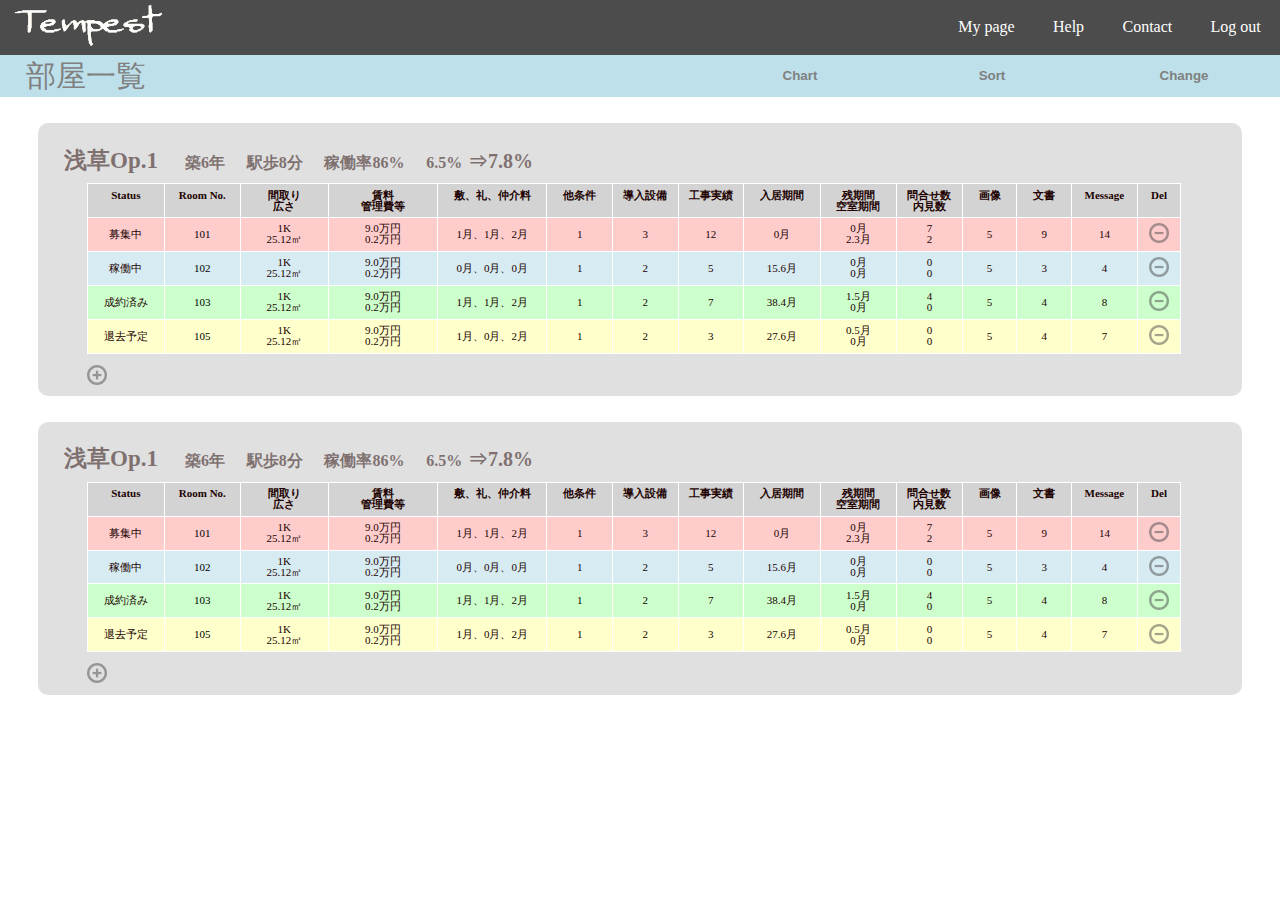
<file: コード/rooms_summary.html>
<!DOCTYPE html>
<html lang="ja">
  <head>
    <meta charset="utf-8">
    <meta http-equiv="X-UA-Compatible" content="IE=edge">
    <meta name="viewport" content="width=device-width, initial-scale=1">
    <title>tempest property info register</title>
    <!--reset css-->
    <link rel="stylesheet" href="css/reset.css">
    <link rel="stylesheet" href="css/header.css">
    <link rel="stylesheet" href="css/task_bar.css">
<!--     BootstrapのCSS読み込み -->
<!--    <link href="css/bootstrap.min.css" rel="stylesheet">-->
<!--     jQuery読み込みbootstrap&カルーセル -->
    <script src="https://ajax.googleapis.com/ajax/libs/jquery/1.11.3/jquery.min.js"></script>
    
    <!-- jQuery読み込みカルーセル -->
    <script>window.jQuery || document.write('<script src="js/vendor/jQuery-1.11.3.min.js"><\/script>')</script>
    <!-- slick読み込みカルーセル -->
    <script src="js/slick.min.js"></script>
<!--
     BootstrapのJS読み込み 
    <script src="js/bootstrap.min.js"></script>
-->
    <!-- カルーセルのcss読み込み -->
    <link rel="stylesheet" href="css/slick.css">
    <link rel="stylesheet" href="css/slick-theme.css">
    
    <link rel="stylesheet" href="css/rooms/rooms_summary.css">
    
  </head>
  
  <body>
<div class="container">
    <div class="header">
        <div class="logo"><img src="img/logo2.png" alt="tempest logo"></div>
        <div class="menu">
            <a href="">My page</a>
            <a href="">Help</a>
            <a href="">Contact</a>
            <a href="">Log out</a>
        </div>
    </div>
    
    <div class="task">
        <p class="title">部屋一覧</p>
        <div class="task_bar">
<!--           <button onclick="location.href='property_info_mgt_basic.html'">基礎情報</button>-->
           <button onclick="location.href='#'">Chart</button>
           <button onclick="location.href='#'">Sort</button>
           <button onclick="location.href='property_summary.html'">Change</button>
        </div>
    </div>
    
<!--------以下main----------->
    
    <div class="main_box">
      <div class="room_info_top">
        <p>浅草Op.1</p>
        <p class="prop_info">
          <span>築6年　</span>
          <span>駅歩8分　</span>
          <span>稼働率86%　</span>
          <span>6.5%</span>
          <span>⇒7.8%</span>
        </p>

      </div>
      
      <div class="room_info_bottom">
        <div class="room_info_summary">
          <table class="room_info_table" border="0.5">
            <colgroup>
              <col style="width:7%;">
              <col style="width:7%;">
              <col style="width:8%;">
              <col style="width:100/13%;">
              <col style="width:100/13%;">
              <col style="width:6%;">
              <col style="width:6%;">
              <col style="width:6%;">
              <col style="width:7%;">
              <col style="width:7%;">
              <col style="width:6%;">
              <col style="width:5%;">
              <col style="width:5%;">
              <col style="width:6%;">
              <col style="width:4%;">
            </colgroup>
            
            <tr>
              <th class="status">Status</th>
              <th class="repair_date">Room No.</th>
              <th class="repair_detail">間取り<br>広さ</th>
              <th class="price">賃料<br>管理費等</th>
              <th class="com_name">敷、礼、仲介料</th>
              <th class="remark">他条件</th>
              <th class="repair_date">導入設備</th>
              <th class="repair_detail">工事実績</th>
              <th class="price">入居期間</th>
              <th class="com_name">残期間<br>空室期間</th>
              <th class="remark">問合せ数<br>内見数</th>
              <th class="repair_date">画像</th>
              <th class="repair_detail">文書</th>
              <th class="price">Message</th>
              <th class="Delete">Del</th>
            </tr>
            
            <tr class="vacant">
              <td> 募集中</td>
              <td><a href=""> 101</a></td>
              <td> 1K<br>25.12㎡</td>
              <td> 9.0万円<br> 0.2万円</td>
              <td> 1月、1月、2月</td>
              <td> 1</td>
              <td> 3</td>
              <td> 12</td>
              <td> 0月</td>
              <td> 0月<br> 2.3月</td>
              <td> 7<br> 2</td>
              <td> 5</td>
              <td> 9</td>
              <td> 14</td>
              <td> <img class="minus" src="img/minus_icon.png" alt=""></td>
            </tr>
            
            <tr class="occupied">
              <td> 稼働中</td>
              <td><a href=""> 102</a></td>
              <td> 1K<br>25.12㎡</td>
              <td> 9.0万円<br> 0.2万円</td>
              <td> 0月、0月、0月</td>
              <td> 1</td>
              <td> 2</td>
              <td> 5</td>
              <td> 15.6月</td>
              <td> 0月<br> 0月</td>
              <td> 0<br> 0</td>
              <td> 5</td>
              <td> 3</td>
              <td> 4</td>
              <td> <img class="minus" src="img/minus_icon.png" alt=""></td>
            </tr>
            
            <tr class="reserved">
              <td> 成約済み</td>
              <td><a href=""> 103</a></td>
              <td> 1K<br>25.12㎡</td>
              <td> 9.0万円<br> 0.2万円</td>
              <td> 1月、1月、2月</td>
              <td> 1</td>
              <td> 2</td>
              <td> 7</td>
              <td> 38.4月</td>
              <td> 1.5月<br> 0月</td>
              <td> 4<br> 0</td>
              <td> 5</td>
              <td> 4</td>
              <td> 8</td>
              <td> <img class="minus" src="img/minus_icon.png" alt=""></td>
            </tr>
            
            <tr class="expiring">
              <td> 退去予定</td>
              <td><a href=""> 105</a></td>
              <td> 1K<br>25.12㎡</td>
              <td> 9.0万円<br> 0.2万円</td>
              <td> 1月、0月、2月</td>
              <td> 1</td>
              <td> 2</td>
              <td> 3</td>
              <td> 27.6月</td>
              <td> 0.5月<br> 0月</td>
              <td> 0<br> 0</td>
              <td> 5</td>
              <td> 4</td>
              <td> 7</td>
              <td> <img class="minus" src="img/minus_icon.png" alt=""></td>
            </tr>
            
          </table>
          <img  class="plus" src="img/plus_icon.png" alt="">
          
        </div>
      </div>
    </div>
        
        
        
        
        
    <div class="main_box">
      <div class="room_info_top">
        <p>浅草Op.1</p>
        <p class="prop_info">
          <span>築6年　</span>
          <span>駅歩8分　</span>
          <span>稼働率86%　</span>
          <span>6.5%</span>
          <span>⇒7.8%</span>
        </p>
      </div>
      
      <div class="room_info_bottom">
        <div class="room_info_summary">
          <table class="room_info_table" border="0.5">
            <colgroup>
              <col style="width:7%;">
              <col style="width:7%;">
              <col style="width:8%;">
              <col style="width:100/13%;">
              <col style="width:100/13%;">
              <col style="width:6%;">
              <col style="width:6%;">
              <col style="width:6%;">
              <col style="width:7%;">
              <col style="width:7%;">
              <col style="width:6%;">
              <col style="width:5%;">
              <col style="width:5%;">
              <col style="width:6%;">
              <col style="width:4%;">
            </colgroup>
            
            <tr>
              <th class="status">Status</th>
              <th class="repair_date">Room No.</th>
              <th class="repair_detail">間取り<br>広さ</th>
              <th class="price">賃料<br>管理費等</th>
              <th class="com_name">敷、礼、仲介料</th>
              <th class="remark">他条件</th>
              <th class="repair_date">導入設備</th>
              <th class="repair_detail">工事実績</th>
              <th class="price">入居期間</th>
              <th class="com_name">残期間<br>空室期間</th>
              <th class="remark">問合せ数<br>内見数</th>
              <th class="repair_date">画像</th>
              <th class="repair_detail">文書</th>
              <th class="price">Message</th>
              <th class="Delete">Del</th>
            </tr>
            
            <tr class="vacant">
              <td> 募集中</td>
              <td><a href=""> 101</a></td>
              <td> 1K<br>25.12㎡</td>
              <td> 9.0万円<br> 0.2万円</td>
              <td> 1月、1月、2月</td>
              <td> 1</td>
              <td> 3</td>
              <td> 12</td>
              <td> 0月</td>
              <td> 0月<br> 2.3月</td>
              <td> 7<br> 2</td>
              <td> 5</td>
              <td> 9</td>
              <td> 14</td>
              <td> <img class="minus" src="img/minus_icon.png" alt=""></td>
            </tr>
            
            <tr class="occupied">
              <td> 稼働中</td>
              <td><a href=""> 102</a></td>
              <td> 1K<br>25.12㎡</td>
              <td> 9.0万円<br> 0.2万円</td>
              <td> 0月、0月、0月</td>
              <td> 1</td>
              <td> 2</td>
              <td> 5</td>
              <td> 15.6月</td>
              <td> 0月<br> 0月</td>
              <td> 0<br> 0</td>
              <td> 5</td>
              <td> 3</td>
              <td> 4</td>
              <td> <img class="minus" src="img/minus_icon.png" alt=""></td>
            </tr>
            
            <tr class="reserved">
              <td> 成約済み</td>
              <td><a href=""> 103</a></td>
              <td> 1K<br>25.12㎡</td>
              <td> 9.0万円<br> 0.2万円</td>
              <td> 1月、1月、2月</td>
              <td> 1</td>
              <td> 2</td>
              <td> 7</td>
              <td> 38.4月</td>
              <td> 1.5月<br> 0月</td>
              <td> 4<br> 0</td>
              <td> 5</td>
              <td> 4</td>
              <td> 8</td>
              <td> <img class="minus" src="img/minus_icon.png" alt=""></td>
            </tr>
            
            <tr class="expiring">
              <td> 退去予定</td>
              <td><a href=""> 105</a></td>
              <td> 1K<br>25.12㎡</td>
              <td> 9.0万円<br> 0.2万円</td>
              <td> 1月、0月、2月</td>
              <td> 1</td>
              <td> 2</td>
              <td> 3</td>
              <td> 27.6月</td>
              <td> 0.5月<br> 0月</td>
              <td> 0<br> 0</td>
              <td> 5</td>
              <td> 4</td>
              <td> 7</td>
              <td> <img class="minus" src="img/minus_icon.png" alt=""></td>
            </tr>
            
          </table>
          
          <img  class="plus" src="img/plus_icon.png" alt="">
        </div>
      </div>
    </div>
        
    
 </div>
  </body>
</html>
</file>
<file: コード/css/header.css>
@charset "utf-8";

/*---header---*/
.header{
  width:100%;
  background-color: rgba(0, 0, 0, 0.7);
  display: flex;
  justify-content: space-between;
  align-items: center;
  height: 20%;
/*  margin-right: -15px;*/
/*  margin-left: -15px;*/

}

.logo img{
  width:60%;
}

.menu{
  width: 30%;
  display: flex;
  justify-content: flex-end;
}

.header a{
  margin: 5%;
  color: white;
}
</file>
<file: コード/css/task_bar.css>
@charset "utf-8";

/*---task----*/
.task{
  background-color: rgba(173, 216, 230, 0.8);
  display: flex;
  justify-content: space-between;
  height: 15%;
}

.title{
  width:40%;
  font-size: 30px;
  color: gray;
  margin: 0.5% 0 0.5% 2%;
}

.task_bar{
  width: 50%;
  display: flex;
  justify-content: flex-end;
}

.task_bar button{
  width: 30%;
  font-weight: bold;
  color: gray;
  background-color: rgba(0, 0, 0, 0);
  border: transparent 3px solid;
  position:relative;
}

.task_bar button:hover{
  transition: 0.5s;
  color: #FFF;
}

.task_bar button::before, .task_bar button::after{
  width: 100%;
  height:100%;
  content:"";
  position: absolute;
  top:-1px;
  left:-1px;
  -webkit-transform: scale(0);
  transform: scale(0);
  transition: 0.5s;
}

.task_bar button:hover::before{
  border-bottom: 3px solid #FFF;
  border-left: 3px solid #FFF;
  -webkit-transform-origin: 100% 0%;
  transform-origin: 100% 0%;
    transform: scale(1);
}

.task_bar button:hover::after{
  border-top: 3px solid #FFF;
  border-right: 3px solid #FFF;
  -webkit-transform-origin: 0% 100%;
  transform-origin: 0% 100%;
  transform: scale(1);
}
</file>
<file: コード/css/index.css>
@charset "utf-8";

.container{
  width: 100%;
  max-height:100%;
  margin: 0;
/*  padding: -15px;*/
}

.header{
  position: fixed;
  height: 10%;
  z-index: 10;

}

/*---top-main----*/

.top-main{
  padding-top: 8%;
  width: 100%;
  height: 500px;
  background-image: url("../img/LP_top2.jpg");
  background-size: cover;
  display: flex;
  justify-content: flex-start;
}

.main-box{
  width: 40%;
}

.main-parts{
  width: 60%;
  display: flex;
  flex-direction: column;
  justify-content: flex-end;
  align-items: flex-end;
}

.main-parts p{
  color: white;
/*  font-weight: bold;*/
  font-size: 30px;
  margin: 1% auto;
}

.main-parts img{
  width: 100%;
}

.logins{
  width: 30%;
  margin: 1% auto;
  margin-bottom: 6%;
}

.logins a{
  display: flex;
  justify-content: center;
  align-items: center;
  color: white;
  font-weight: bold;
  width: 100%;
  height: 35px;
  border-radius: 5px;
  border: 1px solid transparent;
  background-color: lightgrey;
  margin: 6% auto;
  cursor: pointer;
}
.logins a:last-child{
  opacity: 0;
  cursor:default;
}

.ribbon{
  width: 100%;
  height: 80px;
  font-weight: bold;
  font-size: 25px;
  background-color: rgba(113, 79, 0, 0.3);
  display: flex;
  justify-content: center;
  align-items: center;
}

.jump{
  width: 100%;
  height:250px;
  opacity: 0;
  position: relative;
  top: -50px;
}


/*------Mission--------*/
.mission{
  text-align: center;
  padding: 2%;
}

.mission p{
  margin: 2%}


/*---features-----*/
.features_colored{
  width: 100%;
  background-color: rgba(113, 79, 0, 0.05);
}

.features_left{
  display: flex;
  justify-content: space-around;
  padding: 5%;
}

.features_detail{
  width: 40%;
  margin: auto 0;
/*  display: flex;*/
/*  align-items:baseline;*/
}

.features_title{
  font-weight: bold;
  text-align: center;
  padding-bottom: 5%;
}

.features_detail p{
  margin:3% auto;
  
}

.features_right{
  display: flex;
  flex-direction: row-reverse;
  justify-content: space-around;
  padding: 5%;
}


/*---plans & contact & footer---*/

.plans_detail, .contact_detail{
  width: 100%;
  height: 200px;
  display: flex;
  justify-content: center;
  align-items: center;
}

.footer{
  height: 70px;
  z-index: 10;
  background-color: rgba(0, 0, 0, 0.6);
}
</file>
<file: コード/css/property_register.css>
@charset "utf-8";


.register_form{
  margin: 3% 0 0 5%;
  display: flex;
  justify-content: flex-start;
}

.register_form td{
  padding-bottom: 5%;
}

.register_form td:last-child{
  padding-left: 5%;
}

.register_form table tr .com_items table tr td input{
  width: 113%;
}

.register_form table tr td select{
  width: 113%;
}

.register_form table tr td input{
  width: 110%;
}

.submit{
  width: 30%;
  height: 120%;
  border-radius: 3px;
  margin-top: -3%;
}

.sub_box{
  display: flex;
  justify-content:flex-end;
  width:108%;
  height: 5%;
}
</file>
<file: コード/css/property_mgt_pic.css>
@charset "utf-8";

.main_box{
  display: flex;
  justify-content: flex-start;
  margin: 3% auto;
  width: 90%;
  background-color: rgba(211, 211, 211, 0.2);
  border-radius: 10px;
  padding: 2%;

}

.main_left{
/*  margin-right: 5%;*/
  width: 10%;
}

.main_right{
  width: 90%;
}

.prop_pic_box{
  width: 95%;
  margin-bottom: 1%;
  background-color: rgba(211, 211, 211, 1);
  border-radius: 6px;
  padding: 2%;
/*  display: flex;*/
/*  justify-content: space-between*/
}




/*-------カルーセル----------*/

.prop_pic{
  width: 90%;
  margin:auto;
}

.prop_pic ul.slider{
  margin: 0;
  padding: 0;
  list-style-type: none;
}

.prop_pic_out{
    margin: auto ;
  width: 80%;
  height: 100%;
/*    max-width: 100%;*/
/*    height: 50%;*/
/*    border: solid 1px gray;*/
    border-radius: 10px;
    background-color: rgba(211, 211, 211, 0.2);
  padding: 1%;
}

.prop_pic_out p{
  text-align: center;
  font-size:13px;
}

.prop_pic ul li img{
    width: 100%;
/*    margin:auto;*/
    padding-top:5%;
    padding-bottom:2%;
/*  height:auto;*/
}

.prop_pic img.prev,.prop_pic img.next{
    position: absolute;
    top: 50%;
    margin-top: -16px;
    cursor: pointer;
  opacity: 0.6
}
.prop_pic img.prev:hover,.prop_pic img.next:hover{
    opacity:1;

}
.prop_pic img.prev{
    left: -30px;
  z-index: 2;
    transform: scale(-1,1)
}
.prop_pic img.next{
    right: -30px;
/*    transform: scale(-1,1)*/
}


/*---------------画像登録-----------------*/

.prop_pic_register{
  width: 95%;
/*  margin-bottom: 1%;*/
  background-color: rgba(211, 211, 211, 1);
  border-radius: 6px;
  padding: 2%;
  display: flex;
  justify-content: flex-start;
}

.prop_pic_register_box{
  display: flex;
  align-items: flex-start;
  margin-left: 2%;
}



.prop_pic_register canvas{
    width:77%;
/*    height:30%;*/
    margin:0 auto;
/*    margin-left:5%;*/
    border-radius:10px;
    background-color:white;
    border:1px solid gray;
}

.prop_pic_register input, .prop_pic_register_box p{
  margin: 1%;
  font-size: 12px;
}

.sub_box{
  display: flex;
  justify-content: space-between;
}

.submit{
  width: 50%;
  height:30px;
  cursor:pointer;
/*  margin: 1% 0 0 10.85%;*/
  margin-left: 10%;
  border-radius: 3px;
}

/*--------------転記パーツ------------------*/

.btn_box{
/*  width: 10%;*/
/*    display: flex;*/
/*  justify-content: space-between;*/
/*  align-items: flex-end*/
}

.btns{
  display: flex;
  justify-content: space-between;
/*  align-items: flex-end;*/
}

.btns div{
  margin:10% 0 3%;
  font-size: 13px;
  padding: 6.5% 8% 0 8%;
  border-radius: 5px;
  border: 1px solid rgba(173, 216, 230, 1);
  background-color: rgba(0, 0, 0, 1);
/*  background-color: rgba(173, 216, 230, 1);*/
  cursor: pointer;
}





.repair_register_outside{
  margin: 1%;
  }

.repair_register_outside input{
  width: 30%;
  }

.repair_register table tr td .repair_register_inside td{
  padding: 1% 3%;
  }

.repair_register td{
  padding: 0.5% 1%;
  }

.repair_register table tr td .repair_register_inside td input{
  width: 134%;
  }
</file>
<file: コード/css/property_mgt_repair.css>
@charset "utf-8";

.main_box{
  display: flex;
  justify-content: flex-start;
  margin: 3% auto;
  width: 90%;
  background-color: rgba(211, 211, 211, 0.2);
  border-radius: 10px;
  padding: 2%;

}

.main_box td, .main_box th{
  font-size: 14px;
}

.main_left{
/*  margin-right: 5%;*/
  width: 10%;
}

.main_right{
  width: 90%;
}

.repair_history{
  width: 95%;
  margin-bottom: 1%;
  background-color: rgba(211, 211, 211, 1);
  border-radius: 6px;
  padding: 2%;
  display: flex;
  justify-content: space-between
}

.repair_table{
  width: 100%;
  text-align: center;
  table-layout: fixed;
}

.repair_table tr{
/*  margin: 10% 0;*/
  height: 25px;
/*  border-bottom: 1px solid ;*/
/*  text-align: center;*/
  vertical-align: baseline;
  word-wrap: normal;
}

.repair_table td{
/*  margin: 10% 0;*/
/*  height: 25px;*/
  border-bottom: 1px solid rgba(0, 0, 0, 0.1);
  word-wrap: break-word;
  padding: 0 0.5%;
/*  text-align: left;*/
}

/*
.repair_date{
  width: 100px;
}

.repair_detail{
  width: 25%;
}

.com_name{
  width: 20%;
}

.remark{
  width: 250px;
}
*/

.btn_box{
/*  width: 10%;*/
/*    display: flex;*/
/*  justify-content: space-between;*/
/*  align-items: flex-end*/
}

.btns{
  display: flex;
  justify-content: space-between;
/*  align-items: flex-end;*/
}

.btns div{
  margin:10% 0 3%;
  font-size: 13px;
  padding: 6.5% 8% 0 8%;
  border-radius: 5px;
/*  border: 1px solid rgba(173, 216, 230, 1);*/
  background-color: rgba(0, 0, 0, 0.6);
  color: white;
/*
  display: flex;
  align-items: center;
*/
/*  background-color: rgba(173, 216, 230, 1);*/
  cursor: pointer;
}

.remark_comment{
  text-align: left;
}

.repair_register{
  width: 95%;
  margin-bottom: 5%;
  background-color: rgba(211, 211, 211, 1);
  border-radius: 6px;
  padding: 2%;
}

.repair_register_outside{
  margin: 1%;
  }

.repair_register_outside input{
  width: 30%;
  }

.repair_register table tr td .repair_register_inside td{
  padding: 1% 3%;
  }

.repair_register td{
  padding: 0.5% 1%;
  vertical-align: top;
  }

.repair_register table tr td .repair_register_inside td input{
  width: 134%;
  }

/*
.repair_register table tr td .repair_register_inside tr td textarea{
  : ;
    width: 100%;
  }
*/

.submit{
  width: 10%;
  height:30px;
  cursor:pointer;
  margin: 1% 0 0 10.85%;
  border-radius: 3px;
  background-color: rgba(0, 0, 0, 0.6);
  color: white;
}
</file>
<file: コード/css/property_summary.css>
@charset "utf-8";

.container{
  width: 100%;
  max-height:100%;
  margin: 0;
/*  padding: -15px;*/
}

.cards_container{
    width:80%;
    MAX-height:100%;
    margin: auto;
}


/*---main----*/
.cards {
    width: 90%;
    margin: 8% auto;
}

.cards ul.slider{
  margin: 0;
  padding: 0;
  list-style-type: none;
}

.prop_card_out{
    margin: auto ;
  width: 80%;
  height: 100%;
/*    max-width: 100%;*/
/*    height: 50%;*/
/*    border: solid 1px gray;*/
    border-radius: 10px;
    background-color: rgba(211, 211, 211, 0.2);
}

.prop_card_in{
    padding: 6%;
/*    padding-top:30px;*/
    font-weight: bold;
}

.prop_card_in a{
/*    display: block;*/
    margin-bottom: 4%;
    font-size:14px;
}

.prop_add{
  margin-top: 4%;
}
.prop_card_in p {
    margin-bottom: 4%;
    font-size:13px;
}

.prop_pic ul li img{
    width:80%;
    margin:auto;
    padding-top:2%;
    padding-bottom:2%;
}
.card_under{
    margin: 7% 11% 0% 11%;
}
.under{
    display: flex;
    justify-content:space-between;
    align-items:flex-end;
/*    padding:px 0;*/
    margin:2% 0;
}

.card_low{
    margin-top:-1%;
}
.card_low p{
    display: inline;
    margin-bottom: 0;
}


.alert{
    width: 20%;
    height: auto;
}

.cards img.prev,.cards img.next{
    position: absolute;
    top: 50%;
    margin-top: -16px;
    cursor: pointer;
  opacity: 0.6
}
.cards img.prev:hover,.cards img.next:hover{
    opacity:0.8;
}
.cards img.prev{
    left: -50px;
    transform: scale(-1,1)
}
.cards img.next{
    right: -50px;
/*    transform: scale(-1,1)*/
}
</file>
<file: コード/css/rooms/rooms_info_mgt.css>
@charset "utf-8";

.main_box{
  display: flex;
/*  justify-content: flex-start;*/
  align-content:flex-start;
  flex-direction: column;
  margin: 2% auto;
  width: 90%;
  background-color: rgba(211, 211, 211, 0.7);
  border-radius: 10px;
  padding: 2%;
  padding-bottom: 0%;
}


/*------room info top-------------*/
.room_info_top{
/*  margin-right: 5%;*/
  width: 100%
}

.room_info_top p{
  opacity: 0.5;
  font-size: 23px;
  font-weight: bold;
  display: inline;
}

.prop_info{
  margin-left: 2%;
}

.prop_info span{
  font-size: 16px;
}

.prop_info span:last-child{
  font-size: 20px;
}

.layout_map{
  width: 14.5%;
  margin-left: 8%;
}
/*
.plus{
  margin-top: 1%;
  height: 20px;
  cursor: pointer;
  opacity: 0.5;
}


.plus:hover{
  opacity: 0.8;
}
*/


/*------info table--------*/

/*
.room_info_bottom{
  width: 100%;
  margin: auto;
  display: flex;
  align-items: flex-start;
  flex-direction:column-reverse;
}
*/

/*
.room_info_summary{
  width: 95%;
  margin-left: 1%;
  background-color: rgba(211, 211, 211, 0.2);
  border-radius: 6px;
  padding: 1%;
  display: flex;
  justify-content: space-between
  align-items: flex-start;
  flex-direction: column;
}
*/

.room_info_mgt{
  margin: 2% auto;
}

.room_info_basic table tr td{
  padding: 0.5% 0;
}

.prop_pic_register_box{
/*

  display: flex;
  align-items:flex-start;
*/
}

.room_info_ringt{
  padding-left: 19.5%;
}



.room_info_detail{
  margin-top: 1%;
}


.pic_left{
  vertical-align:middle;
}

.regist_panel{
  margin-top: 5%;
}

.room_pic_right{
  margin-left: 5%;
}

.room_repair{
  margin-left: 20%;
}

.room_repair_right{
  align-items: flex-end;
  vertical-align: bottom;
}


.sub_box{
/*  width: 10%;*/
  display: flex;
  justify-content: flex-start;
}

.submit{
  margin-right: 4%;
  width: 30%;
}

.submit-last{
  margin-left: 13.5%;
  width: 10%;
}




/*---------転記アイテム----------*/

/*
.room_info_table{
  width: 100%;
  text-align: center;
  table-layout: fixed;
  background-color: white;
  border: 0.5px solid white;
}

.room_info_table th{
  font-size: 11px;
  border: 1px solid;
 border-color: rgba(211, 211, 211, 1);
 border-color: rgba(255, 255, 255, 1);
  vertical-align: baseline;
  padding: 0.5%;
  background-color: rgba(211, 211, 211, 1);
}

.room_info_table td{
  font-size: 11px;
  padding: 0.5% 0.5%;
  background-color: white;
  vertical-align: middle;
    border: 1px solid;
 border-color: rgba(255, 255, 255, 1);
}

.vacant td{
  background-color: rgba(255, 0, 0, 0.2);
}


.minus{
  margin-top: 1%;
  height: 20px;
  cursor: pointer;
  opacity: 0.5;

}

.minus:hover{
  opacity: 0.8;
}
*/


/*-------カルーセル----------*/

.prop_pic_box{
  width: 80%;
  margin-bottom: 1%;
/*  background-color: rgba(211, 211, 211, 1);*/
  border-radius: 6px;
  padding: 2%;
/*  display: flex;*/
/*  justify-content: space-between*/
}

.prop_pic{
  width: 90%;
  margin:auto;
}

.prop_pic ul.slider{
  margin: 0;
  padding: 0;
  list-style-type: none;
}

.prop_pic_out{
    margin: auto ;
  width: 80%;
  height: 100%;
/*    max-width: 100%;*/
/*    height: 50%;*/
/*    border: solid 1px gray;*/
    border-radius: 10px;
    background-color: rgba(211, 211, 211, 0.2);
  padding: 1%;
}

.prop_pic_out p{
  text-align: center;
  font-size:13px;
}

.prop_pic ul li img{
    width: 100%;
/*    margin:auto;*/
    padding-top:5%;
    padding-bottom:2%;
/*  height:auto;*/
}

.prop_pic img.prev,.prop_pic img.next{
    position: absolute;
    top: 50%;
    margin-top: -16px;
    cursor: pointer;
  opacity: 0.6
}
.prop_pic img.prev:hover,.prop_pic img.next:hover{
    opacity:1;

}
.prop_pic img.prev{
    left: -30px;
  z-index: 2;
    transform: scale(-1,1)
}
.prop_pic img.next{
    right: -30px;
/*    transform: scale(-1,1)*/
}
</file>
<file: コード/css/rooms/rooms_summary.css>
@charset "utf-8";

.main_box{
  display: flex;
/*  justify-content: flex-start;*/
  align-content:flex-start;
  flex-direction: column;
  margin: 2% auto;
  width: 90%;
  background-color: rgba(211, 211, 211, 0.7);
  border-radius: 10px;
  padding: 2%;
  padding-bottom: 0%;
}


/*------room info top-------------*/
.room_info_top{
/*  margin-right: 5%;*/
  width: 100%
}

.room_info_top p{
  opacity: 0.5;
  font-size: 23px;
  font-weight: bold;
  display: inline;
}

.prop_info{
  margin-left: 2%;
}

.prop_info span{
  font-size: 16px;
}

.prop_info span:last-child{
  font-size: 20px;
}

.plus{
  margin-top: 1%;
  height: 20px;
  cursor: pointer;
  opacity: 0.5;
}


.plus:hover{
  opacity: 0.8;
}


/*------info table--------*/

.room_info_bottom{
  width: 100%;
  margin: auto;
/*
  display: flex;
  align-items: flex-start;
  flex-direction:column-reverse;
*/
}





.room_info_summary{
  width: 95%;
  margin-left: 1%;
/*  background-color: rgba(211, 211, 211, 0.2);*/
  border-radius: 6px;
  padding: 1%;
  display: flex;
/*  justify-content: space-between*/
  align-items: flex-start;
  flex-direction: column;
}

.room_info_table{
  width: 100%;
  text-align: center;
  table-layout: fixed;
  background-color: white;
/*  border: 0.5px solid white;*/

}

.room_info_table th{
  font-size: 11px;
/*  margin: 10% 0;*/
/*  height: 25px;*/
  border: 1px solid;
/* border-color: rgba(211, 211, 211, 1);*/
 border-color: rgba(255, 255, 255, 1);
/*  text-align: center;*/
  vertical-align: baseline;
  padding: 0.5%;
  background-color: rgba(211, 211, 211, 1);
/*  word-wrap: normal;*/
}

.room_info_table td{
  font-size: 11px;
/*  margin: 10% 0;*/
/*  height: 25px;*/
/*  border-bottom: 1px solid rgba(0, 0, 0, 0.1);*/
/*  word-wrap: break-word;*/
  padding: 0.5% 0.5%;
  background-color: white;
  vertical-align: middle;
    border: 1px solid;
 border-color: rgba(255, 255, 255, 1);
/*  text-align: left;*/
}

.vacant td{
  background-color: rgba(255, 0, 0, 0.2);
}

.occupied td{
  background-color: rgba(173, 216, 230, 0.5);
}

.reserved td{
  background-color: rgba(0, 255, 0, 0.2);
}

.expiring td{
  background-color: rgba(255, 255, 0, 0.2);
}

.minus{
/*  margin-top: 1%;*/
  height: 20px;
  cursor: pointer;
  opacity: 0.5;

}

.minus:hover{
  opacity: 0.8;
}
</file>
